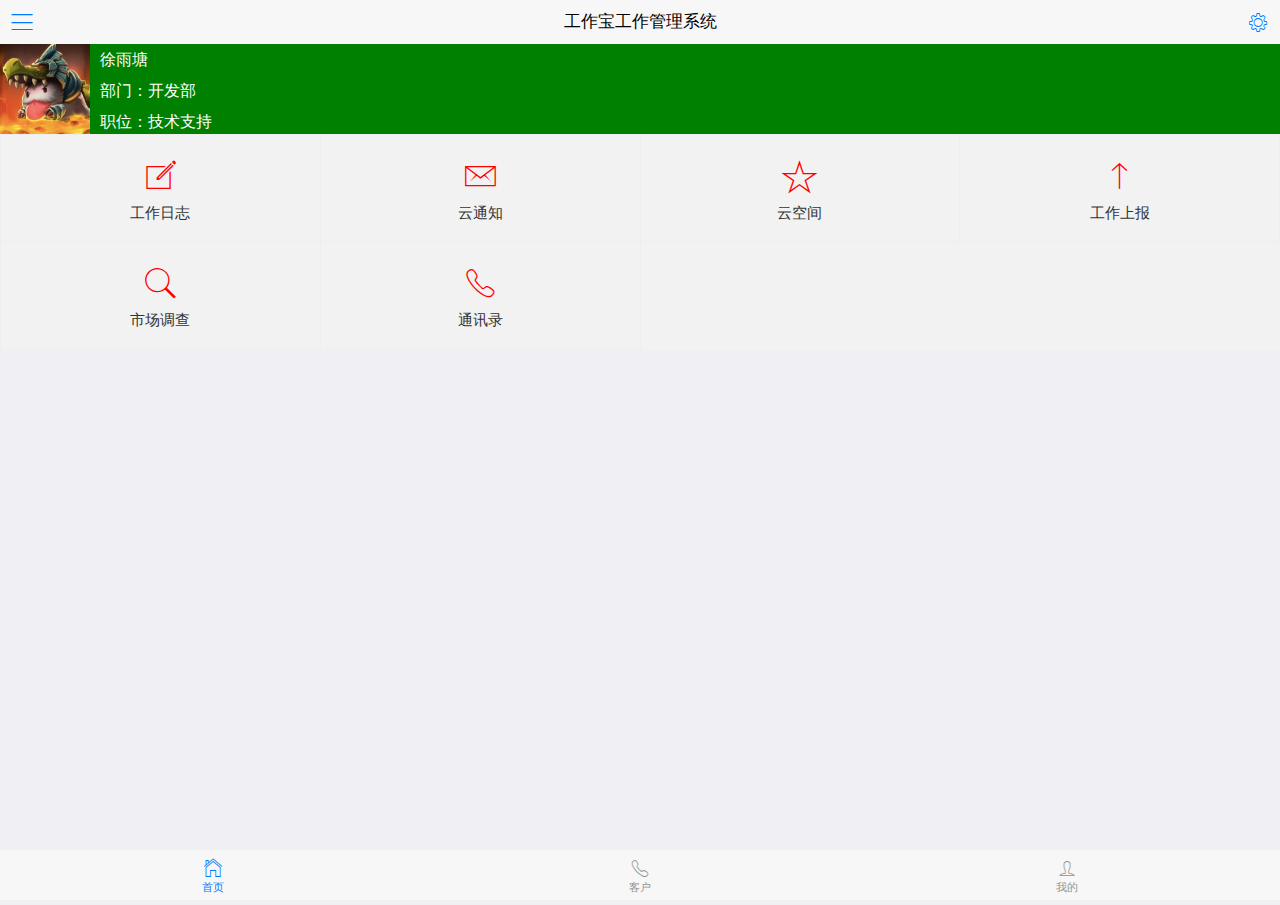
<file: 我的MUI/index.html>
<!DOCTYPE html>
<html>
<head>
    <meta charset="utf-8">
    <meta name="viewport" content="width=device-width,initial-scale=1,minimum-scale=1,maximum-scale=1,user-scalable=no" />
    <title></title>
    <script src="js/mui.min.js"></script>
    <link href="css/mui.min.css" rel="stylesheet"/>
    <link rel="stylesheet" type="text/css" href="css/my.css"/>
    <script type="text/javascript" charset="utf-8">
      	mui.init();
    </script>
</head>
<body>

	<!-- 主界面移动、菜单不动 -->
	<div class="mui-off-canvas-wrap mui-draggable">
	  <!-- 菜单容器 -->
	  <aside class="mui-off-canvas-left" id="offCanvasSide">
	    <div class="mui-scroll-wrapper" style="background-color: azure;">
	      <div class="mui-scroll">
	        <!-- 菜单具体展示内容 -->
	        	<h3>功能菜单</h3>
	       <ul class="mui-table-view">
    <li class="mui-table-view-cell"  id="work1">
        <a class="mui-navigate-right">工作日志</a>
    </li>
    <li class="mui-table-view-cell" id="message1">
        <a class="mui-navigate-right">云通知</a>
    </li>
    <li class="mui-table-view-cell">
        <a class="mui-navigate-right" id="space1">云空间</a>
    </li>
     <li class="mui-table-view-cell">
        <a class="mui-navigate-right" id="datareport1">工作上报</a>
    </li>
    <li class="mui-table-view-cell">
        <a class="mui-navigate-right" id="research1">市场调查</a>
    </li>
    <li class="mui-table-view-cell">
        <a class="mui-navigate-right" id="contact1">通讯录</a>
    </li>
    
</ul>
	        					
	      
	      </div>
	    </div>
	  </aside>
	  <!-- 主页面容器 -->
	  <div class="mui-inner-wrap">
	    <!-- 主页面标题 -->
	    <header class="mui-bar mui-bar-nav">
	      <a class="mui-icon mui-action-menu mui-icon-bars mui-pull-left"  href="#offCanvasSide" ></a>
	      	      <a class="mui-icon mui-action-menu mui-icon-gear mui-pull-right" id="setting"></a>

	      <h1 class="mui-title">工作宝工作管理系统</h1>
	      
	    </header>
	   
	    <nav class="mui-bar mui-bar-tab" id="nav">
		    <a class="mui-tab-item mui-active" id="a1">
		        <span class="mui-icon mui-icon-home"></span>
		        <span class="mui-tab-label">首页</span>
		    </a>
		    <a class="mui-tab-item" id="a2">
		        <span class="mui-icon mui-icon-phone"></span>
		        <span class="mui-tab-label">客户</span>
		    </a>
		   
		    <a class="mui-tab-item" id="a3">
		        <span class="mui-icon mui-icon-person"></span>
		        <span class="mui-tab-label">我的</span>
		    </a>
		</nav>
		
	    <div class="mui-content mui-scroll-wrapper">
	      <div class="mui-scroll">
	        <!-- 主界面具体展示内容 -->
	       <div id="card">
	       	
	       	<img id="imag" src="img/myIcon.png" />
              <p class="test" style="padding-top: 5px;">徐雨塘</p>
              <p class="test">部门：开发部</p>
              <p class="test">职位：技术支持</p>

          </div>
	         <ul class="mui-table-view mui-grid-view mui-grid-9">
	         <li class="mui-table-view-cell mui-media mui-col-xs-4 mui-col-sm-3">
	             <a href="#" id="mywork">
	                 <span class="mui-icon mui-icon-compose" style="color: red;"></span>
	                 <div class="mui-media-body">工作日志</div>
	             </a>
	             
	         </li>
	         <li class="mui-table-view-cell mui-media mui-col-xs-4 mui-col-sm-3">
	             <a href="#" id="message">
	                 <span class="mui-icon mui-icon-email" style="color: red;"></span>
	                 <div class="mui-media-body">云通知</div>
	             </a>
	         </li>
	         <li class="mui-table-view-cell mui-media mui-col-xs-4 mui-col-sm-3">
	             <a href="#" id="space">
	             	
	                 <span class="mui-icon mui-icon-star	" style="color: red;"></span>
	                 <div class="mui-media-body">云空间</div>
	             </a>
	             
	         </li>
	         <li class="mui-table-view-cell mui-media mui-col-xs-4 mui-col-sm-3">
	             <a href="#" id="datareport">
	                 <span class="mui-icon mui-icon-arrowthinup" style="color: red;"></span>
	                 <div class="mui-media-body">工作上报</div>
	             </a>
	         </li>
	         <li class="mui-table-view-cell mui-media mui-col-xs-4 mui-col-sm-3">
	             <a href="#" id="research">
	                 <span class="mui-icon mui-icon-search" style="color: red;"></span>
	                 <div class="mui-media-body">市场调查</div>
	             </a>
	         </li>
	         <li class="mui-table-view-cell mui-media mui-col-xs-4 mui-col-sm-3">
	             <a href="#" id="contact">
	                 <span class="mui-icon mui-icon-phone" style="color: red;"></span>
	                 <div class="mui-media-body">通讯录</div>
	             </a>
	         </li>
	             </ul>
	         		
	      </div>
	    </div> 
	    <div class="mui-off-canvas-backdrop"></div>
	  </div> 
	  
	</div>
<script>
	mui.init()
   document.getElementById('mywork').addEventListener('tap',function(){
   	
   	mui.openWindow({
	url:'work.html'
   })	
   })
   
    document.getElementById('message').addEventListener('tap',function(){
   	
   	mui.openWindow({
	url:'message.html'
   })	
   })
     document.getElementById('space').addEventListener('tap',function(){
   	
   	mui.openWindow({
	url:'space.html'
   })	
   })
      document.getElementById('datareport').addEventListener('tap',function(){
   	
   	mui.openWindow({
	url:'datareport.html'
   })	
   })
       document.getElementById('research').addEventListener('tap',function(){
   	
   	mui.openWindow({
	url:'research.html'
   })	
   })
        document.getElementById('contact').addEventListener('tap',function(){
   	
   	mui.openWindow({
	url:'contact.html'
   })	
   })

 document.getElementById('work1').addEventListener('tap',function(){
   	
   	mui.openWindow({
	url:'work.html'
   })	
   })
   
    document.getElementById('message1').addEventListener('tap',function(){
   	
   	mui.openWindow({
	url:'message.html'
   })	
   })
     document.getElementById('space1').addEventListener('tap',function(){
   	
   	mui.openWindow({
	url:'space.html'
   })	
   })
      document.getElementById('datareport1').addEventListener('tap',function(){
   	
   	mui.openWindow({
	url:'datareport.html'
   })	
   })
       document.getElementById('research1').addEventListener('tap',function(){
   	
   	mui.openWindow({
	url:'research.html'
   })	
   })
        document.getElementById('contact1').addEventListener('tap',function(){
   	
   	mui.openWindow({
	url:'contact.html'
   })	
   })

document.getElementById('setting').addEventListener('tap',function(){
	mui.openWindow({
		url:'setting.html'
	})
})
function customer(){
	mui.openWindow({
	url:'customer.html'
   })	
}

</script>

 <script type="text/javascript" charset="utf-8">  
            mui.init({  
                    subpages:[//先加载首页  
                        {  
                          url:'index.html',  
                          id:'a1',  
                          styles:{  
                             top:'0px',  
                                bottom:'0px'  
                          }  
                        }  
                          
                    ],  
                    preloadPages:[//缓存其他页面  
                        {  
                          url:'customer.html',  
                          id:'a2',  
                          styles:{  
                             top:'0px',  
                            bottom:'60px'  
                          }  
                        },  
                        {  
                          url:'mine.html',  
                          id:'a3',  
                          styles:{  
                             top:'0px',  
                            bottom:'60px'  
                          }  
                        }  
                    ]  
                      
                });  
            mui.plusReady(function(){   
                // 获取所有Webview窗口  
                
                var winAll=plus.webview.all();//获取所有窗体  
                //console.log(JSON.stringify(winAll))   
                var a1,a2,a3  
                mui("#nav").on("tap","#a1",function(){//点击触发   
                //	alert('a1')
                    a1=plus.webview.getWebviewById("a1");  
                    console.log(JSON.stringify(a1))   
                 a1.show()  
                    a2.hide()//这一步必须有  
                    a3.hide()//这一步必须有  
                })  
                mui("#nav").on("tap","#a2",function(){//点击触发  
//              	alert('a2')
                    a2=plus.webview.getWebviewById("a2");  
                    a2.show()  
                      
                })  
//              alert('a3')
                mui("#nav").on("tap","#a3",function(){//点击触发  
                    a3=plus.webview.getWebviewById("a3");  
                    a3.show()  
                      
                })  
            });  
        </script>  
</body>
</html>
</file>
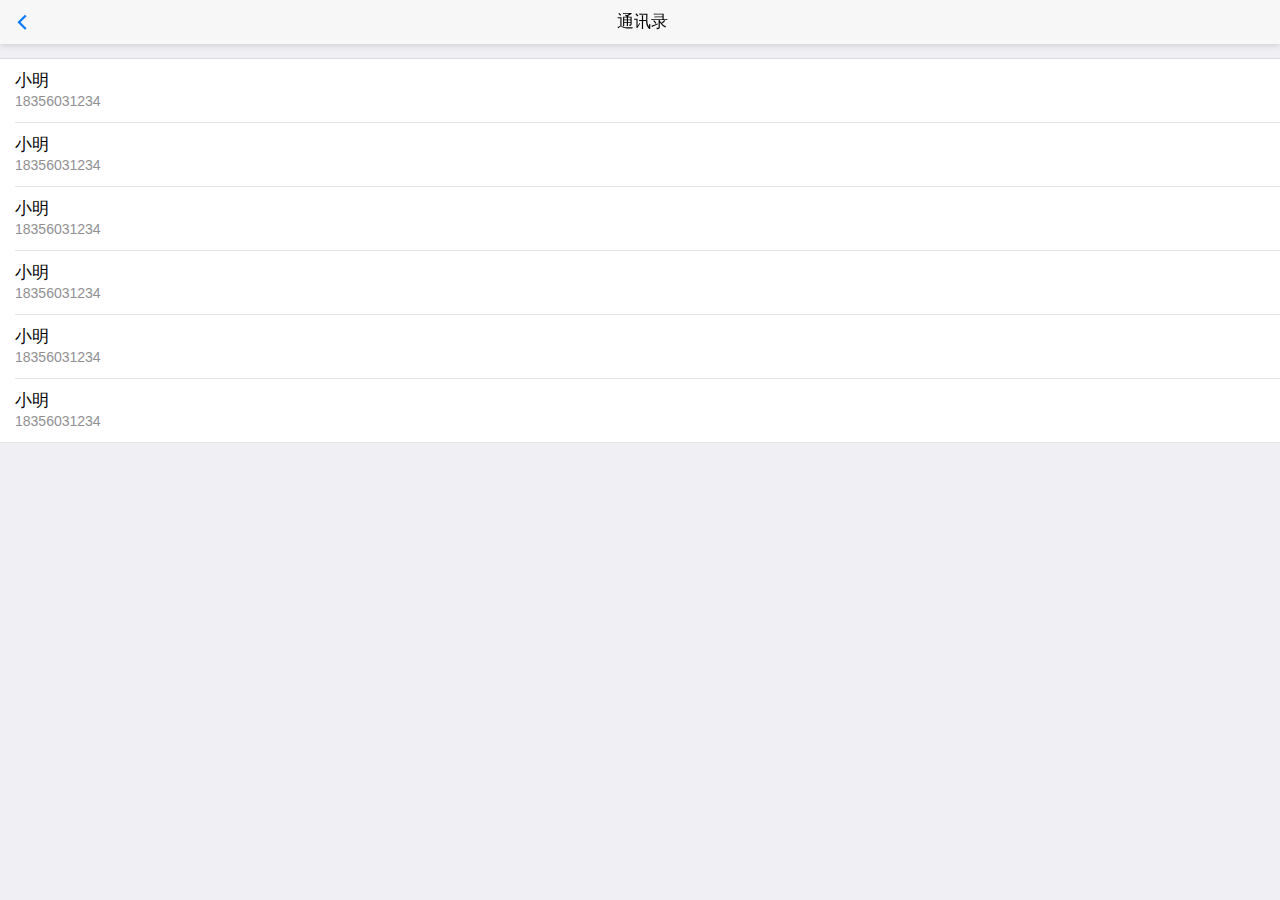
<file: 我的MUI/contact.html>
<!doctype html>
<html>

	<head>
		<meta charset="UTF-8">
		<title></title>
		<meta name="viewport" content="width=device-width,initial-scale=1,minimum-scale=1,maximum-scale=1,user-scalable=no" />
		<link href="css/mui.min.css" rel="stylesheet" />
		<header class="mui-bar mui-bar-nav">
		    <a class="mui-action-back mui-icon mui-icon-left-nav mui-pull-left"></a>
		    <h1 class="mui-title"> 通讯录</h1>
		</header>
	</head>

	<body>
		<div class="mui-content">
		    <ul class="mui-table-view">
		    	<li class="mui-table-view-cell">
		    	小明
		    	<p>18356031234</p>
		    	</li>
		    	 	<li class="mui-table-view-cell">
		    	小明
		    	<p>18356031234</p>
		    	</li>
		    	 	<li class="mui-table-view-cell">
		    	小明
		    	<p>18356031234</p>
		    	</li>
		    	 	<li class="mui-table-view-cell">
		    	小明
		    	<p>18356031234</p>
		    	</li>
		    	 	<li class="mui-table-view-cell">
		    	小明
		    	<p>18356031234</p>
		    	</li>
		    	 	<li class="mui-table-view-cell">
		    	小明
		    	<p>18356031234</p>
		    	</li>
		    </ul>
		</div>
		<script src="js/mui.min.js"></script>
		<script type="text/javascript">
			mui.init()
		</script>
	</body>

</html>
</file>
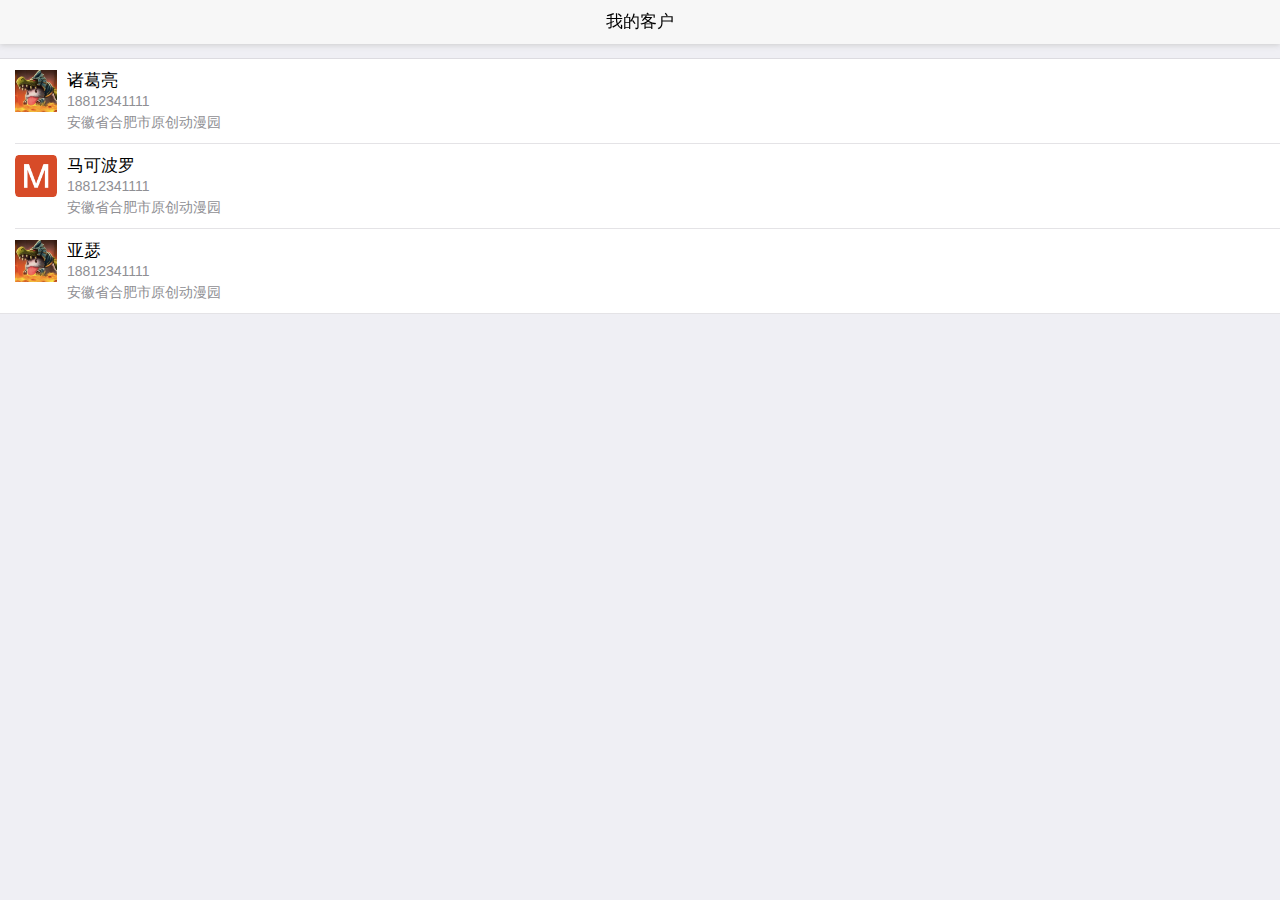
<file: 我的MUI/customer.html>
<!doctype html>
<html>

	<head>
		<meta charset="UTF-8">
		<title></title>
		<meta name="viewport" content="width=device-width,initial-scale=1,minimum-scale=1,maximum-scale=1,user-scalable=no" />
		<link href="css/mui.min.css" rel="stylesheet" />
		<header class="mui-bar mui-bar-nav">
		    <h1 class="mui-title">我的客户</h1>
		</header>
	</head>

	<body>
		<div class="mui-content">
		    <ul class="mui-table-view">
		    <li class="mui-table-view-cell mui-media">
		        <a href="javascript:;">
		            <img class="mui-media-object mui-pull-left" src="myIcon.png">
		            <div class="mui-media-body">
		                 诸葛亮
		                 <p>18812341111</p>
		                <p class="mui-ellipsis">安徽省合肥市原创动漫园</p>
		            </div>
		        </a>
		    </li>
		    <li class="mui-table-view-cell mui-media">
		        <a href="javascript:;">
		            <img class="mui-media-object mui-pull-left" src="img/logo.png">
		            <div class="mui-media-body">
		                 马可波罗
		                 <p>18812341111</p>
		                <p class="mui-ellipsis">安徽省合肥市原创动漫园</p>
		            </div>
		        </a>
		    </li>
		    <li class="mui-table-view-cell mui-media">
		        <a href="javascript:;">
		            <img class="mui-media-object mui-pull-left" src="myIcon.png">
		             <div class="mui-media-body">
		                 亚瑟
		                 <p>18812341111</p>
		                <p class="mui-ellipsis">安徽省合肥市原创动漫园</p>
		            </div>
		        </a>
		    </li>
		</ul>
		</div>
		<script src="js/mui.min.js"></script>
		<script type="text/javascript">
			mui.init()
		</script>
		
	</body>

</html>
</file>
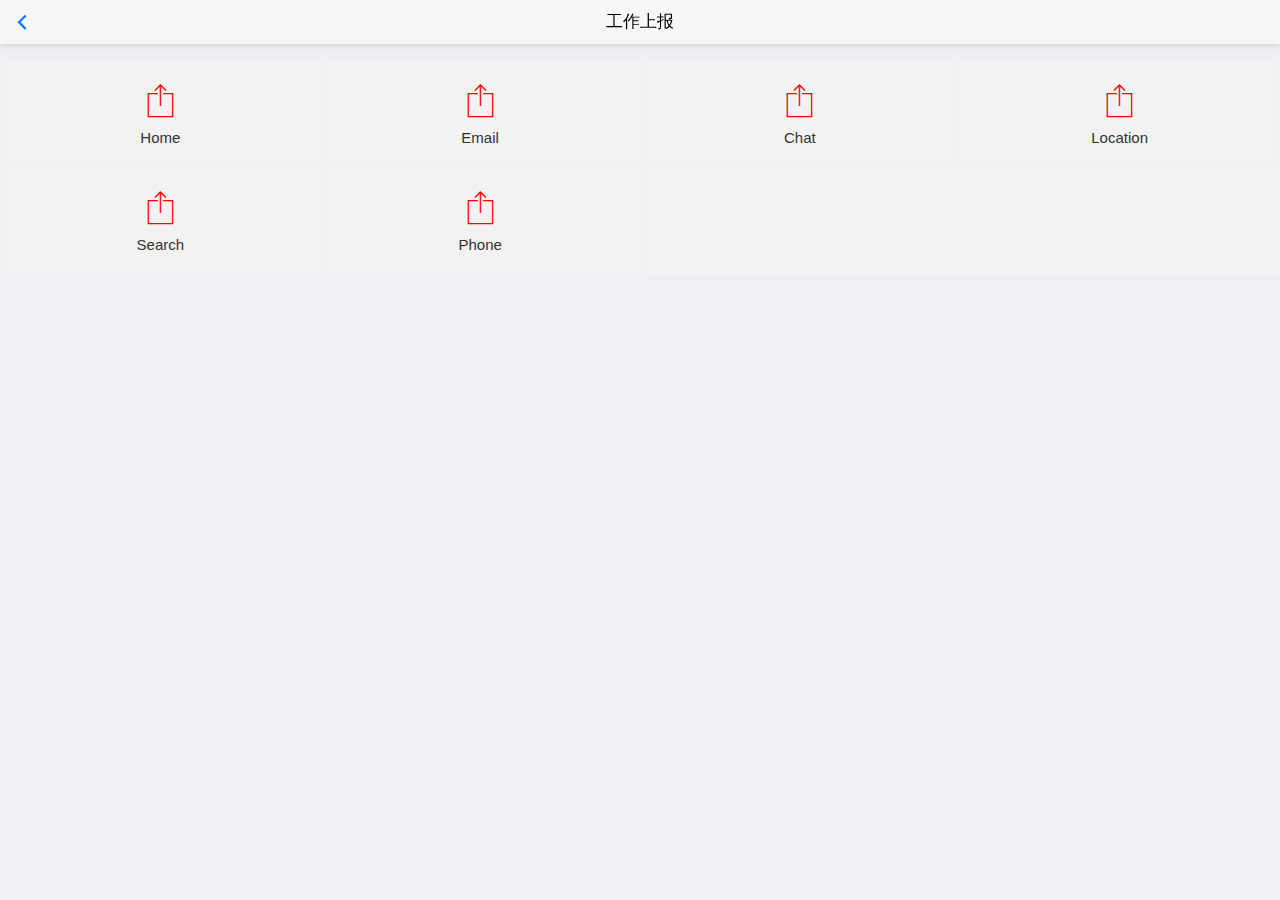
<file: 我的MUI/datareport.html>
<!doctype html>
<html>

	<head>
		<meta charset="UTF-8">
		<title></title>
		<meta name="viewport" content="width=device-width,initial-scale=1,minimum-scale=1,maximum-scale=1,user-scalable=no" />
		<link href="css/mui.min.css" rel="stylesheet" />
		<header class="mui-bar mui-bar-nav">
		    <a class="mui-action-back mui-icon mui-icon-left-nav mui-pull-left"></a>
		    <h1 class="mui-title">工作上报</h1>
		</header>
	</head>

	<body>
		<div class="mui-content">
		    <ul class="mui-table-view mui-grid-view mui-grid-9">
		    <li class="mui-table-view-cell mui-media mui-col-xs-4 mui-col-sm-3">
		        <a href="#">
		            <span class="mui-icon mui-icon-upload" style="color: red;"></span>
		            <div class="mui-media-body">Home</div>
		        </a>
		    </li>
		    <li class="mui-table-view-cell mui-media mui-col-xs-4 mui-col-sm-3">
		        <a href="#">
		            <span class="mui-icon mui-icon-upload" style="color: red;"></span>
		            <div class="mui-media-body">Email</div>
		        </a>
		    </li>
		    <li class="mui-table-view-cell mui-media mui-col-xs-4 mui-col-sm-3">
		        <a href="#">
		            <span class="mui-icon mui-icon-upload" style="color: red;"></span>
		            <div class="mui-media-body">Chat</div>
		        </a>
		    </li>
		    <li class="mui-table-view-cell mui-media mui-col-xs-4 mui-col-sm-3">
		        <a href="#">
		            <span class="mui-icon mui-icon-upload"style="color: red;"></span>
		            <div class="mui-media-body">Location</div>
		        </a>
		    </li>
		    <li class="mui-table-view-cell mui-media mui-col-xs-4 mui-col-sm-3">
		        <a href="#">
		            <span class="mui-icon mui-icon-upload" style="color: red;"></span>
		            <div class="mui-media-body">Search</div>
		        </a>
		    </li>
		    <li class="mui-table-view-cell mui-media mui-col-xs-4 mui-col-sm-3">
		        <a href="#">
		            <span class="mui-icon mui-icon-upload" style="color: red;"></span>
		            <div class="mui-media-body">Phone</div>
		        </a>
		    </li>
		        </ul>
		    
		</div>
		<script src="js/mui.min.js"></script>
		<script type="text/javascript">
			mui.init()
		</script>
	</body>

</html>
</file>
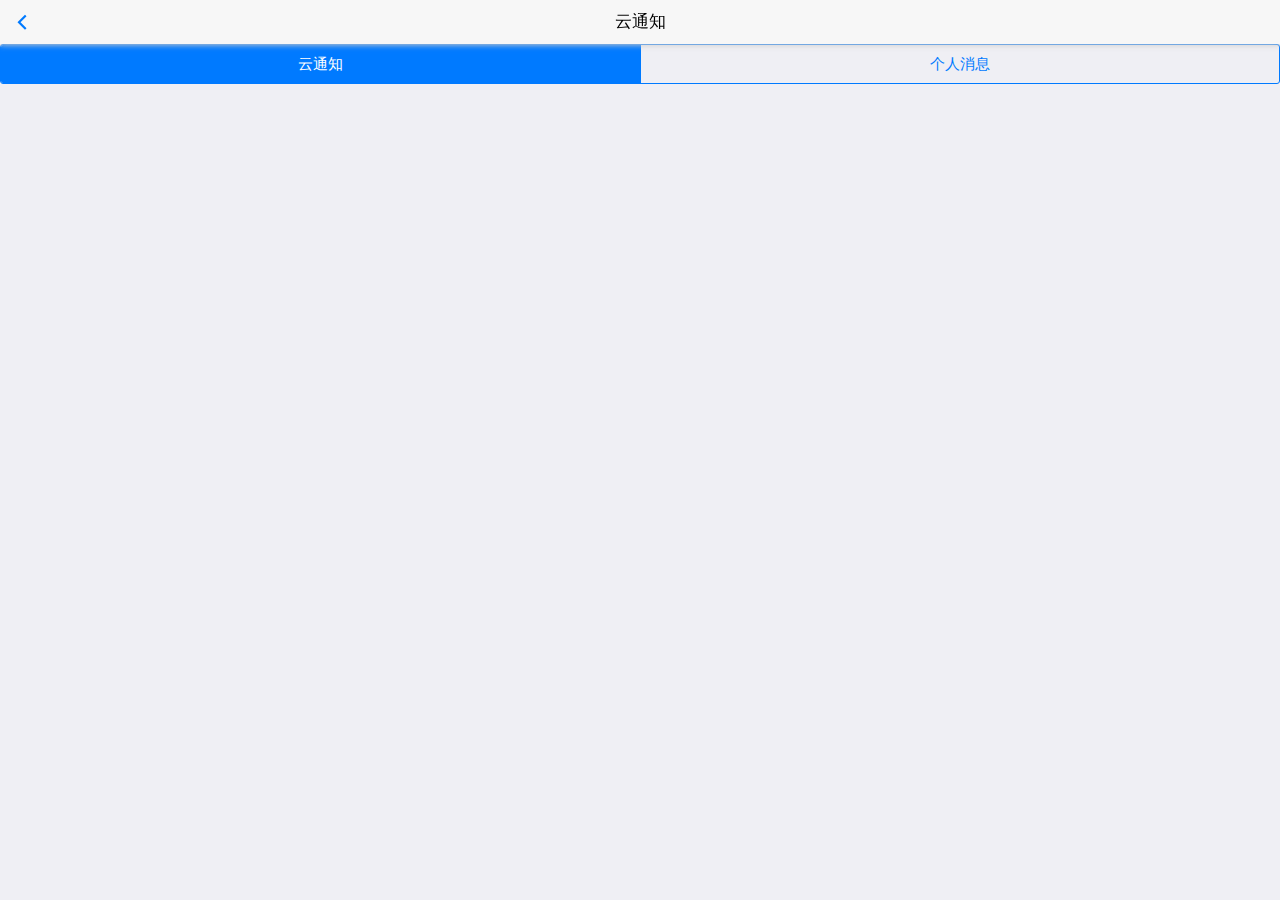
<file: 我的MUI/message.html>
<!doctype html>
<html>

	<head>
		<meta charset="UTF-8">
		<title></title>
		<meta name="viewport" content="width=device-width,initial-scale=1,minimum-scale=1,maximum-scale=1,user-scalable=no" />
		<link href="css/mui.min.css" rel="stylesheet" />
		<link rel="stylesheet" href="css/my.css" />
		<header class="mui-bar mui-bar-nav">
		    <a class="mui-action-back mui-icon mui-icon-left-nav mui-pull-left"></a>
		    <h1 class="mui-title">云通知</h1>
		</header>
	</head>

	<body>
		<div class="mui-content">
			<div class="mui-segmented-control">
			    <a class="mui-control-item mui-active"  href="#item1">云通知</a>
			    <a class="mui-control-item" href="#item2">个人消息</a>
			</div>
		</div>
		<script src="js/mui.min.js"></script>
		<script type="text/javascript">
			mui.init()
		</script>
	</body>

</html>
</file>
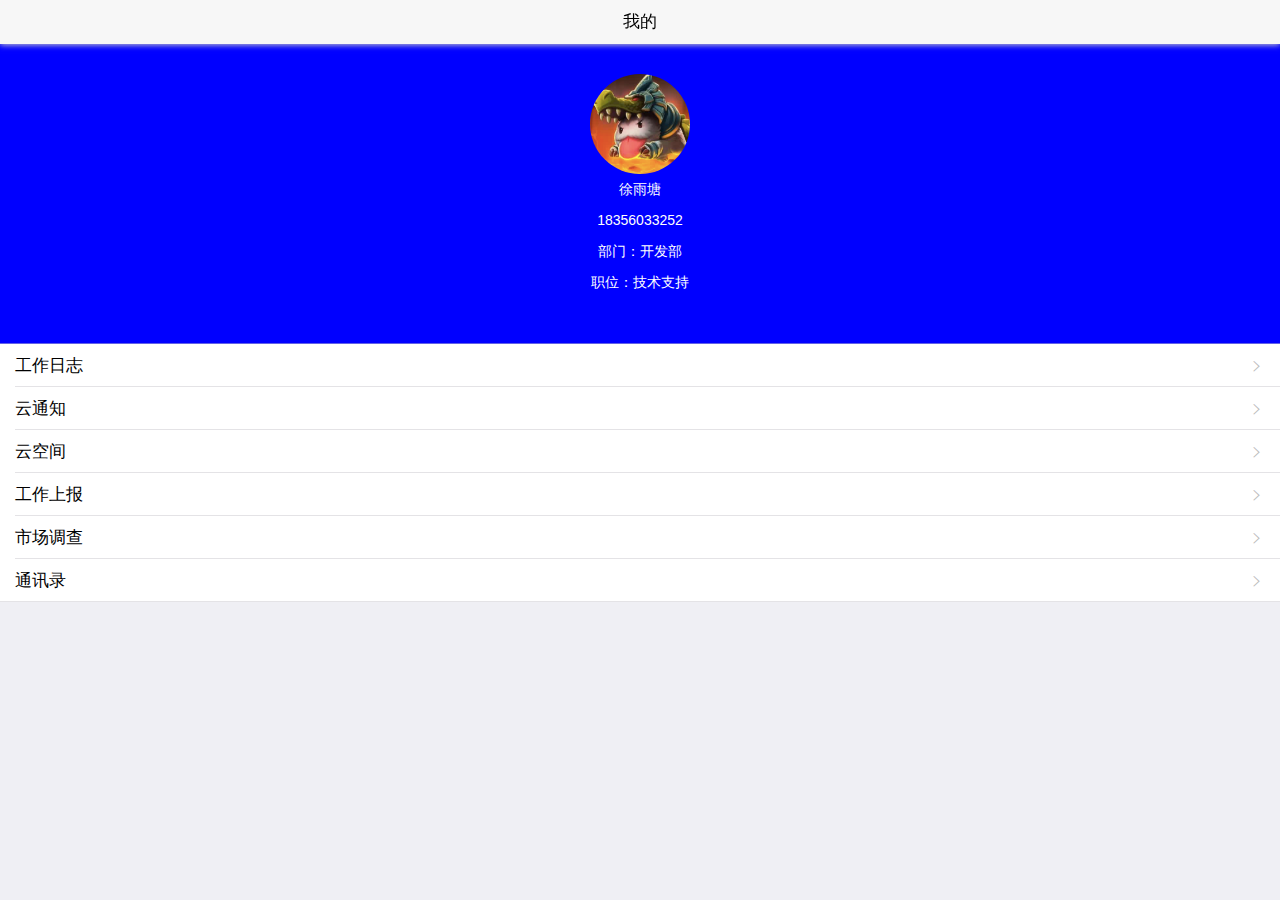
<file: 我的MUI/mine.html>
<!doctype html>
<html>

	<head>
		<meta charset="UTF-8">
		<title></title>
		<meta name="viewport" content="width=device-width,initial-scale=1,minimum-scale=1,maximum-scale=1,user-scalable=no" />
		<link href="css/mui.min.css" rel="stylesheet" />
		<header class="mui-bar mui-bar-nav">
		    <h1 class="mui-title">我的</h1>
		</header>
		<script src="js/common.js" type="text/javascript" charset="utf-8"></script>
		<style>
			#myIcon {
				height: 300px;
				background-color: blue;
			}
			img {
				height: 100px;
				width: 100px;
               border-radius:100px; 


				;
			}
			p {
				text-align: center;
				color: white;
			}
		</style>
	</head>

	<body>
		<div class="mui-content">
		    <div id="myIcon" style="padding-top: 30px;">
		    	<center> <img src="img/myIcon.png"/ id="mypicture"></center>
		    
		    	<p>徐雨塘</p>
		    	<p>18356033252</p>

		    	<p>部门：开发部</p>

		    	<p>职位：技术支持</p>

		    	
		    </div>
 <ul class="mui-table-view">
    <li class="mui-table-view-cell" id="work1">
        <a class="mui-navigate-right">工作日志</a>
    </li>
    <li class="mui-table-view-cell" id="message1">
        <a class="mui-navigate-right">云通知</a>
    </li>
    <li class="mui-table-view-cell" id="space1">
        <a class="mui-navigate-right">云空间</a>
    </li>
     <li class="mui-table-view-cell" id="datareport1">
        <a class="mui-navigate-right">工作上报</a>
    </li>
    <li class="mui-table-view-cell" id="research1">
        <a class="mui-navigate-right">市场调查</a>
    </li>
    <li class="mui-table-view-cell" id="contact1">
        <a class="mui-navigate-right">通讯录</a>
    </li>
    
</ul>

		</div>
		<script>
			document.getElementById('work1').addEventListener('tap',function(){
   	
   	mui.openWindow({
	url:'work.html'
   })	
   })
   
    document.getElementById('message1').addEventListener('tap',function(){
   	
   	mui.openWindow({
	url:'message.html'
   })	
   })
     document.getElementById('space1').addEventListener('tap',function(){
   	
   	mui.openWindow({
	url:'space.html'
   })	
   })
      document.getElementById('datareport1').addEventListener('tap',function(){
   	
   	mui.openWindow({
	url:'datareport.html'
   })	
   })
       document.getElementById('research1').addEventListener('tap',function(){
   	
   	mui.openWindow({
	url:'research.html'
   })	
   })
        document.getElementById('contact1').addEventListener('tap',function(){
   	
   	mui.openWindow({
	url:'contact.html'
   })	
   })

		</script>
		<script src="js/mui.min.js"></script>
		<script type="text/javascript">
			mui.init()
			document.getElementById("mypicture").addEventListener('tap',function () {
			var btnArray = [{title:"拍照或录像"},{title:"选取现有的"}];
			plus.nativeUI.actionSheet( {
				title:"选择照片",
				cancel:"取消",
				buttons:btnArray
			}, function(e){
				var index = e.index;
				var text = "你刚点击了\"";
				switch (index){
					case 0:
						text += "取消";
						break;
					case 1:
						//text += "拍照或录像";
						 clickCamera()
						break;
					case 2:
						text += "选取现有的";
						clickGallery()
						break;
				}
			//	info.innerHTML = text+"\"按钮";
			} );
		});
		</script>
		
	</body>

</html>
</file>
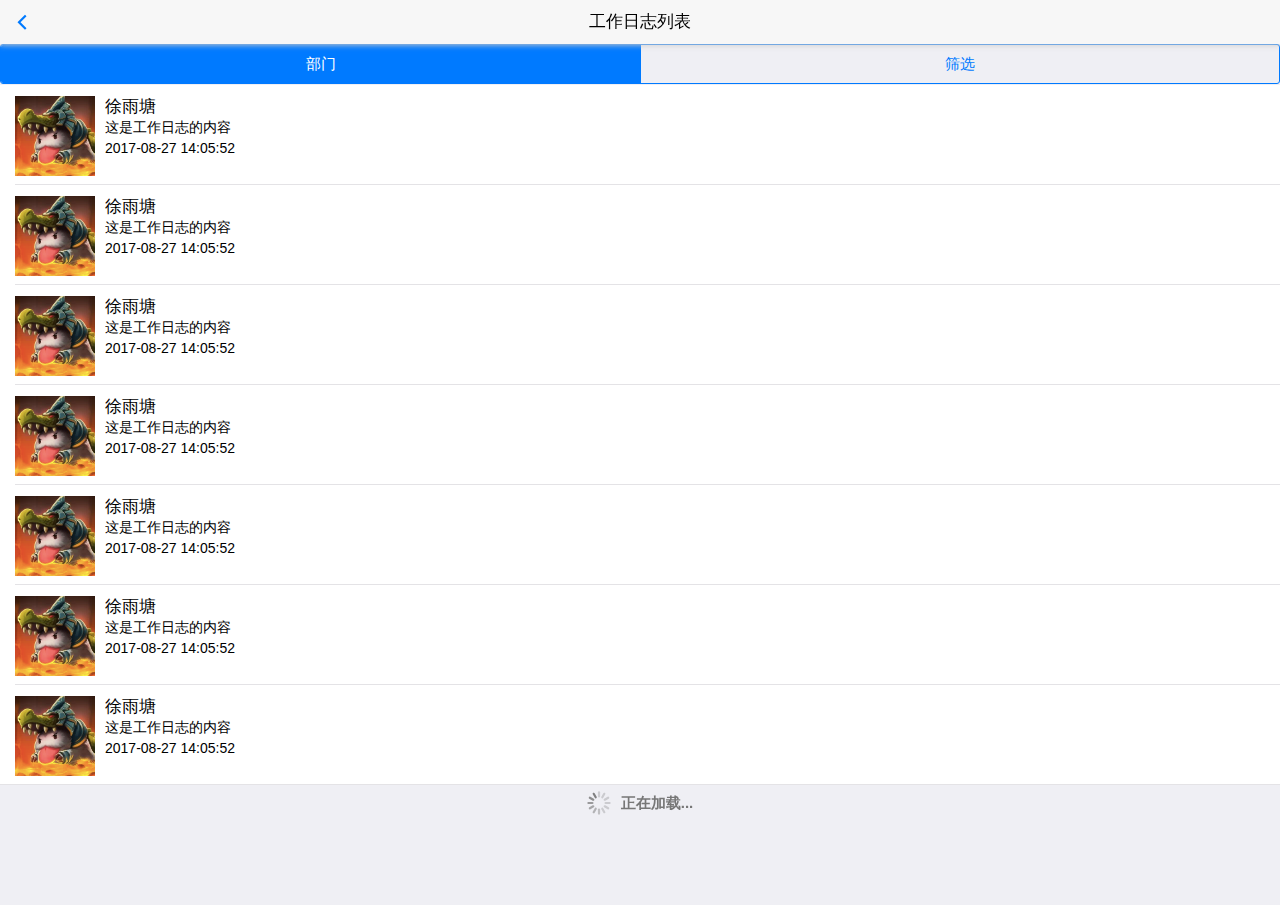
<file: 我的MUI/pullrefresh_main.html>
<!DOCTYPE html>
<html>
	<head>
		<meta charset="utf-8">
		<title></title>
		<meta name="viewport" content="width=device-width, initial-scale=1,maximum-scale=1,user-scalable=no">
		<meta name="apple-mobile-web-app-capable" content="yes">
		<meta name="apple-mobile-web-app-status-bar-style" content="black">

		<link rel="stylesheet" href="css/mui.min.css">
	</head>

	<body>
		
		<header class="mui-bar mui-bar-nav">
		    <a class="mui-action-back mui-icon mui-icon-left-nav mui-pull-left"></a>
		    <h1 class="mui-title">工作日志列表</h1>
		</header>
		<div class="mui-content">
			<div class="mui-segmented-control" >
			    <a class="mui-control-item mui-active" href="#item1">部门</a>
			    <a class="mui-control-item" href="#item2">筛选</a>
			</div>
		</div>
	</body>
	
	<script src="js/mui.min.js"></script>
	<script type="text/javascript">
		//启用双击监听
		mui.init({
			gestureConfig:{
				doubletap:true
			},
			subpages:[{ 
				url:'pullrefresh_sub.html',
				id:'pullrefresh_sub.html',
				styles:{
					top: '85px',
					bottom: '0px', 
				}
			}] 
		});
	
		var contentWebview = null;
		document.querySelector('header').addEventListener('doubletap',function () {
			if(contentWebview==null){
				contentWebview = plus.webview.currentWebview().children()[0];
			}
			contentWebview.evalJS("mui('#pullrefresh').pullRefresh().scrollTo(0,0,100)");
		});
	</script>

</html>
</file>
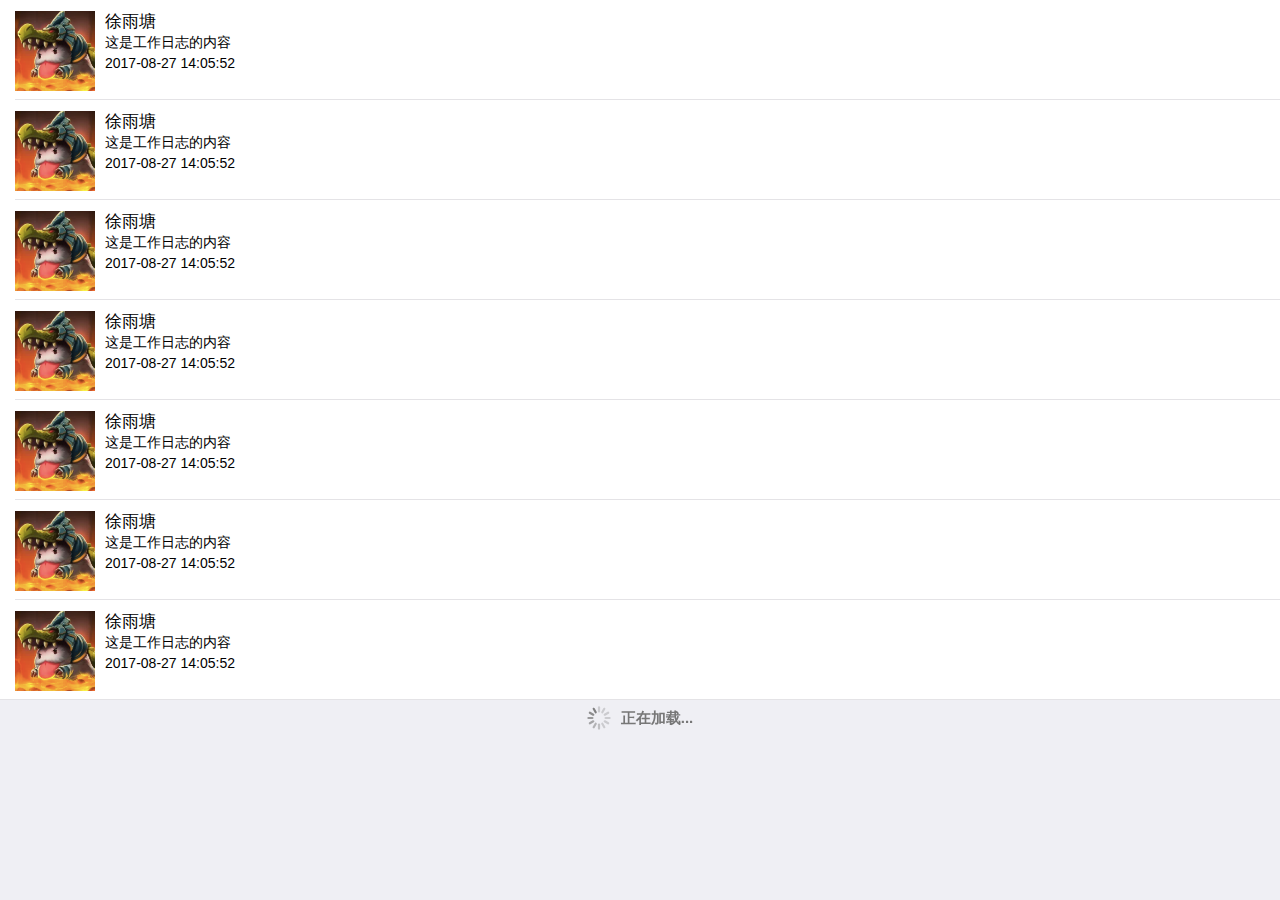
<file: 我的MUI/pullrefresh_sub.html>
<!DOCTYPE html>
<html>

	<head>
		<meta charset="utf-8">
		<title>Hello MUI</title>
		<meta name="viewport" content="width=device-width, initial-scale=1,maximum-scale=1,user-scalable=no">
		<meta name="apple-mobile-web-app-capable" content="yes">
		<meta name="apple-mobile-web-app-status-bar-style" content="black">
		<link rel="stylesheet" href="css/mui.min.css">
		<style type="text/css">
			.mui-table-view-cell  {
			height: 100px;	
	}
	
	.mui-pull-left {
		height: 80px;
		width: 80px;
	}
	.mui-media-body  {
			padding: 0px 10px 0px 10px;

		
	}
	p {
		
		color: black;
	}
		</style>
		
	</head>

	<body>
		<!--下拉刷新容器-->
		<div id="pullrefresh" class="mui-content mui-scroll-wrapper">
			<div class="mui-scroll">
				<!--数据列表-->
				<ul class="mui-table-view mui-table-view-chevron">
			<li class="mui-table-view-cell mui-media">
     <a href="javascript:;"> 
      <img class="mui-pull-left" src="myIcon.png">
      <div class="mui-media-body">
           徐雨塘
        <p id="mytest"  class='mui-ellipsis'>这是工作日志的内容</p>
        <p>2017-08-27 14:05:52</p>
      </div>
    </a>
  </li>		
  <li class="mui-table-view-cell mui-media">
     <a href="javascript:;"> 
      <img class="mui-pull-left" src="myIcon.png">
      <div class="mui-media-body">
           徐雨塘
        <p id="mytest"  class='mui-ellipsis'>这是工作日志的内容</p>
        <p>2017-08-27 14:05:52</p>
      </div>
    </a>
  </li>		
  <li class="mui-table-view-cell mui-media">
     <a href="javascript:;"> 
      <img class="mui-pull-left" src="myIcon.png">
      <div class="mui-media-body">
           徐雨塘
        <p id="mytest"  class='mui-ellipsis'>这是工作日志的内容</p>
        <p>2017-08-27 14:05:52</p>
      </div>
    </a>
  </li>		
  <li class="mui-table-view-cell mui-media">
     <a href="javascript:;"> 
      <img class="mui-pull-left" src="myIcon.png">
      <div class="mui-media-body">
           徐雨塘
        <p id="mytest"  class='mui-ellipsis'>这是工作日志的内容</p>
        <p>2017-08-27 14:05:52</p>
      </div>
    </a>
  </li>		
  <li class="mui-table-view-cell mui-media">
     <a href="javascript:;"> 
      <img class="mui-pull-left" src="myIcon.png">
      <div class="mui-media-body">
           徐雨塘
        <p id="mytest"  class='mui-ellipsis'>这是工作日志的内容</p>
        <p>2017-08-27 14:05:52</p>
      </div>
    </a>
  </li>		
  <li class="mui-table-view-cell mui-media">
     <a href="javascript:;"> 
      <img class="mui-pull-left" src="myIcon.png">
      <div class="mui-media-body">
           徐雨塘
        <p id="mytest"  class='mui-ellipsis'>这是工作日志的内容</p>
        <p>2017-08-27 14:05:52</p>
      </div>
    </a>
  </li>		
  <li class="mui-table-view-cell mui-media">
     <a href="javascript:;"> 
      <img class="mui-pull-left" src="myIcon.png">
      <div class="mui-media-body">
           徐雨塘
        <p id="mytest"  class='mui-ellipsis'>这是工作日志的内容</p>
        <p>2017-08-27 14:05:52</p>
      </div>
    </a>
  </li>		
				</ul>
			</div>
		</div> 
		<script src="js/mui.min.js"></script>
		<script>
			mui.init({
				pullRefresh: {
					container: '#pullrefresh',
					down: {
						callback: pulldownRefresh
					},
					up: {
						contentrefresh: '正在加载...',
						callback: pullupRefresh
					}
				}
			});
			/**
			 * 下拉刷新具体业务实现
			 */
			function pulldownRefresh() {
				setTimeout(function() {
					var table = document.body.querySelector('.mui-table-view');
					var cells = document.body.querySelectorAll('.mui-table-view-cell');
//					for (var i = cells.length, len = i + 3; i < len; i++) {
//						var li = document.createElement('li');
//						li.className = 'mui-table-view-cell';
//						li.innerHTML = '<a class="mui-navigate-right">Item ' + (i + 1) + '</a>';
//						//下拉刷新，新纪录插到最前面；
//						table.insertBefore(li, table.firstChild);
//					}
					mui('#pullrefresh').pullRefresh().endPulldownToRefresh(); //refresh completed
				}, 1500);
			}
			var count = 0;
			/**
			 * 上拉加载具体业务实现
			 */
			function pullupRefresh() {
				setTimeout(function() {
					mui('#pullrefresh').pullRefresh().endPullupToRefresh((++count > 2)); //参数为true代表没有更多数据了。
					var table = document.body.querySelector('.mui-table-view');
					var cells = document.body.querySelectorAll('.mui-table-view-cell');
//					for (var i = cells.length, len = i + 20; i < len; i++) {
//						var li = document.createElement('li');
//						li.className = 'mui-table-view-cell';
//						li.innerHTML = '<a class="mui-navigate-right">Item ' + (i + 1) + '</a>';
//						table.appendChild(li);
//					}
				}, 1500);
			}
			if (mui.os.plus) {
				
				mui.plusReady(function() {

					setTimeout(function() {
						mui('#pullrefresh').pullRefresh().pulldownLoading();
					}, 1000);

				});
			} else {
				mui.ready(function() {
					mui('#pullrefresh').pullRefresh().pullupLoading();q
				});
			}
			
			mui(".mui-table-view").on('tap','.mui-table-view-cell',function(){
				mui.openWindow({
					url:'workdetail.html'
				})
			})
		</script>
	</body>

</html>
</file>
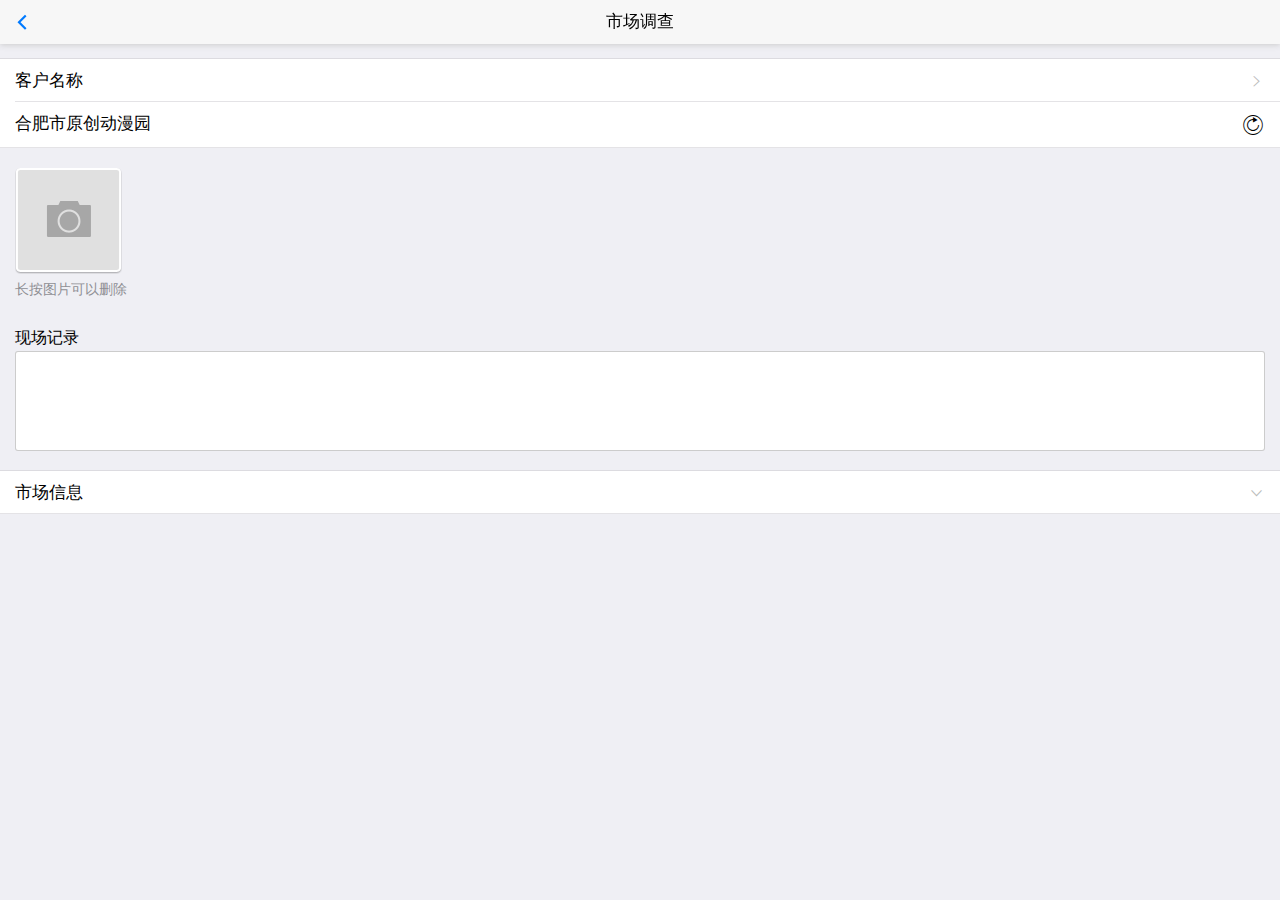
<file: 我的MUI/research.html>
<!doctype html>
<html>

	<head>
		<meta charset="UTF-8">
		<title></title>
		<meta name="viewport" content="width=device-width,initial-scale=1,minimum-scale=1,maximum-scale=1,user-scalable=no" />
		<link href="css/mui.min.css" rel="stylesheet" />
		<link rel="stylesheet" href="css/my.css" />
		<header class="mui-bar mui-bar-nav">
		    <a class="mui-action-back mui-icon mui-icon-left-nav mui-pull-left"></a>
		    <h1 class="mui-title">市场调查</h1>
		</header>
		<script src="js/castapp.js" type="text/javascript" charset="utf-8"></script>
		<script src="js/common.js" type="text/javascript" charset="utf-8"></script>
	</head>
    
	<body>
		<div class="mui-content">
		    <ul class="mui-table-view">
		            <li class="mui-table-view-cell">
		                <a class="mui-navigate-right">
		                    客户名称
		                </a>
		            </li>
		            <li class="mui-table-view-cell">
                         合肥市原创动漫园
		                <a class="mui-icon mui-icon-refresh mui-pull-right">
		                </a>
		            </li>
		          
		        </ul>
		        
		        <img src="img/add_photo.png"/ id="camer" style="padding-top: 20px;padding-left: 15px;">
		        <p style="padding-left: 15px;">长按图片可以删除</p>
		        
		        <div id="ss" style="padding-left: 15px;padding-right: 15px;padding-top: 15px;">
		        	<h5 style="color: black;font-size: 16px;">现场记录</h5>
		        
		        <textarea style="height: 100px;"></textarea>
		        </div>
		      
		        <ul class="mui-table-view">
		            <li class="mui-table-view-cell mui-collapse">
		                <a class="mui-navigate-right" href="#">市场信息</a>
		                <div class="mui-collapse-content">
                          <div id="research-content">
                          	<h5>经营规模</h5>
                          	<textarea placeholder="选填(1000字以内)" style="height: 90px; font-size: 14px;" style="height: 90px; font-size: 14px;" style="height: 90px; font-size: 14px;"></textarea>
                          </div>
                           <div id="research-content">
                          	<h5>经营品种</h5>
                          	<textarea placeholder="选填(1000字以内)" style="height: 90px; font-size: 14px;"></textarea>
                          </div>
                           <div id="research-content">
                          	<h5>主力产品</h5>
                          	<textarea placeholder="选填(1000字以内)" style="height: 90px; font-size: 14px;"></textarea>
                          </div>
                           <div id="research-content">
                          	<h5>营业额</h5>
                          	<textarea placeholder="选填(1000字以内)" style="height: 90px; font-size: 14px;"></textarea>
                          </div>
                           <div id="research-content">
                          	<h5>营业面积</h5>
                          	<textarea placeholder="选填(1000字以内)" style="height: 90px; font-size: 14px;"></textarea>
                          </div>
		                </div>
		            </li>
		          
		        </ul>
		        
		</div>
		<script src="js/mui.min.js"></script>
		<script type="text/javascript">
			mui.init()
			document.getElementById('camer').addEventListener('tap',function(){
			 clickCamera()
			})
			

                if(window.plus){  
                plusReady();  
            }else{  
                document.addEventListener("plusready",plusReady,false);  
            }  
		</script>
	</body>

</html>
</file>
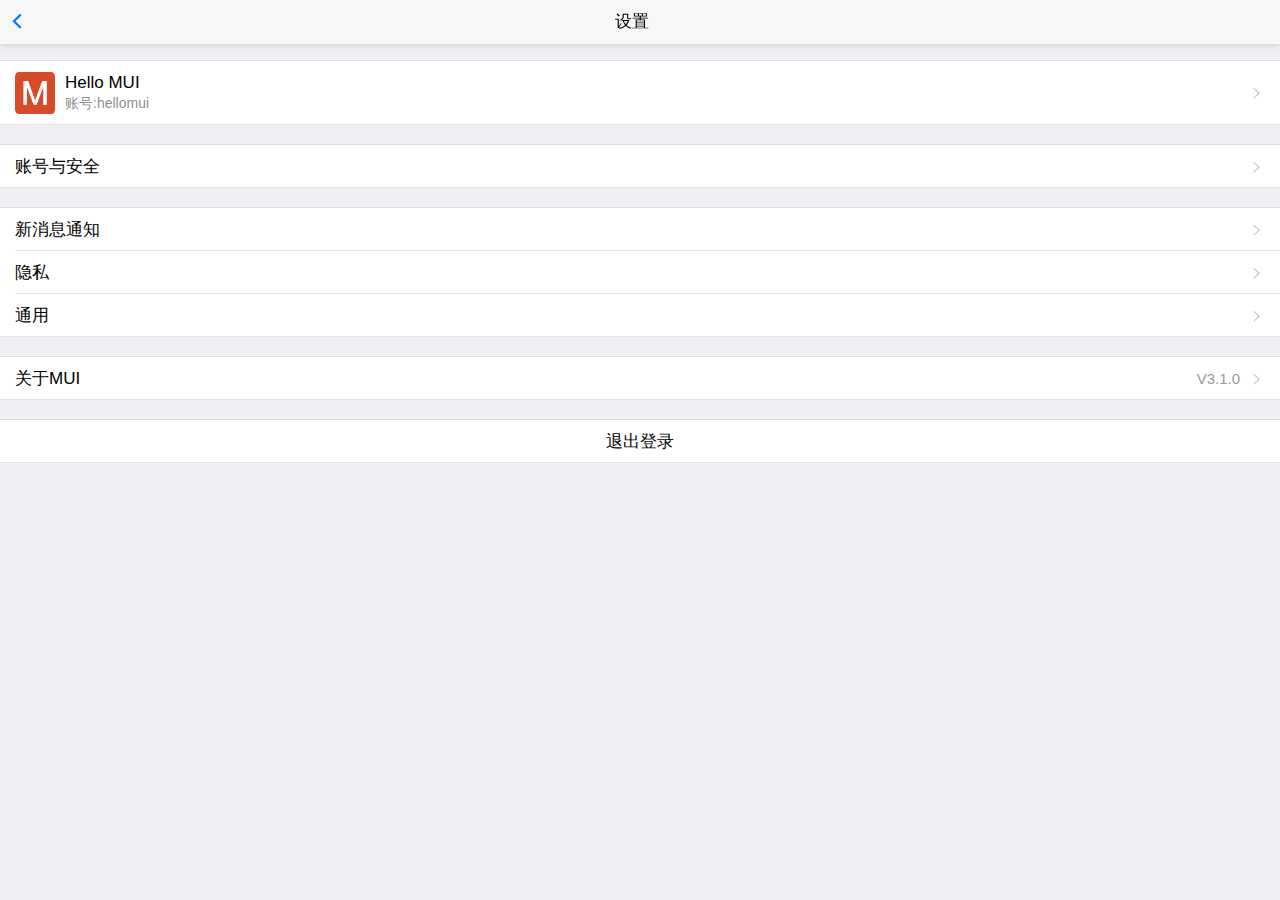
<file: 我的MUI/setting.html>
<!DOCTYPE html>
<html>

	<head>
		<meta charset="utf-8">
		<title>Hello MUI</title>
		<meta name="viewport" content="width=device-width, initial-scale=1,maximum-scale=1,user-scalable=no">
		<meta name="apple-mobile-web-app-capable" content="yes">
		<meta name="apple-mobile-web-app-status-bar-style" content="black">

		<link rel="stylesheet" href="css/mui.min.css">
		<style>
			html,
			body {
				background-color: #efeff4;
			}
			.mui-views,
			.mui-view,
			.mui-pages,
			.mui-page,
			.mui-page-content {
				position: absolute;
				left: 0;
				right: 0;
				top: 0;
				bottom: 0;
				width: 100%;
				height: 100%;
				background-color: #efeff4;
			}
			.mui-pages {
				top: 46px;
				height: auto;
			}
			.mui-scroll-wrapper,
			.mui-scroll {
				background-color: #efeff4;
			}
			.mui-page.mui-transitioning {
				-webkit-transition: -webkit-transform 300ms ease;
				transition: transform 300ms ease;
			}
			.mui-page-left {
				-webkit-transform: translate3d(0, 0, 0);
				transform: translate3d(0, 0, 0);
			}
			.mui-ios .mui-page-left {
				-webkit-transform: translate3d(-20%, 0, 0);
				transform: translate3d(-20%, 0, 0);
			}
			.mui-navbar {
				position: fixed;
				right: 0;
				left: 0;
				z-index: 10;
				height: 44px;
				background-color: #f7f7f8;
			}
			.mui-navbar .mui-bar {
				position: absolute;
				background: transparent;
				text-align: center;
			}
			.mui-android .mui-navbar-inner.mui-navbar-left {
				opacity: 0;
			}
			.mui-ios .mui-navbar-left .mui-left,
			.mui-ios .mui-navbar-left .mui-center,
			.mui-ios .mui-navbar-left .mui-right {
				opacity: 0;
			}
			.mui-navbar .mui-btn-nav {
				-webkit-transition: none;
				transition: none;
				-webkit-transition-duration: .0s;
				transition-duration: .0s;
			}
			.mui-navbar .mui-bar .mui-title {
				display: inline-block;
				width: auto;
			}
			.mui-page-shadow {
				position: absolute;
				right: 100%;
				top: 0;
				width: 16px;
				height: 100%;
				z-index: -1;
				content: '';
			}
			.mui-page-shadow {
				background: -webkit-linear-gradient(left, rgba(0, 0, 0, 0) 0, rgba(0, 0, 0, 0) 10%, rgba(0, 0, 0, .01) 50%, rgba(0, 0, 0, .2) 100%);
				background: linear-gradient(to right, rgba(0, 0, 0, 0) 0, rgba(0, 0, 0, 0) 10%, rgba(0, 0, 0, .01) 50%, rgba(0, 0, 0, .2) 100%);
			}
			.mui-navbar-inner.mui-transitioning,
			.mui-navbar-inner .mui-transitioning {
				-webkit-transition: opacity 300ms ease, -webkit-transform 300ms ease;
				transition: opacity 300ms ease, transform 300ms ease;
			}
			.mui-page {
				display: none;
			}
			.mui-pages .mui-page {
				display: block;
			}
			.mui-page .mui-table-view:first-child {
				margin-top: 15px;
			}
			.mui-page .mui-table-view:last-child {
				margin-bottom: 30px;
			}
			.mui-table-view {
				margin-top: 20px;
			}
			
			.mui-table-view span.mui-pull-right {
				color: #999;
			}
			.mui-table-view-divider {
				background-color: #efeff4;
				font-size: 14px;
			}
			.mui-table-view-divider:before,
			.mui-table-view-divider:after {
				height: 0;
			}
			.head {
				height: 40px;
			}
			#head {
				line-height: 40px;
			}
			.head-img {
				width: 40px;
				height: 40px;
			}
			#head-img1 {
				position: absolute;
				bottom: 10px;
				right: 40px;
				width: 40px;
				height: 40px;
			}
			.update {
				font-style: normal;
				color: #999999;
				margin-right: -25px;
				font-size: 15px
			}
			.mui-fullscreen {
				position: fixed;
				z-index: 20;
				background-color: #000;
			}
			.mui-ios .mui-navbar .mui-bar .mui-title {
				position: static;
			}
			/*问题反馈在setting页面单独的css*/
			#feedback .mui-popover{
				position: fixed;
			}
			#feedback .mui-table-view:last-child {
			    margin-bottom: 0px;
			}
			#feedback .mui-table-view:first-child {
			    margin-top: 0px;
			}
			/*问题反馈在setting页面单独的css==end*/
			
		</style>
		<link rel="stylesheet" type="text/css" href="css/feedback.css" />
	</head>

	<body class="mui-fullscreen">
		<!--页面主结构开始-->
		<div id="app" class="mui-views">
			<div class="mui-view">
				<div class="mui-navbar">
				</div>
				<div class="mui-pages">
				</div>
			</div>
		</div>
		<!--页面主结构结束-->
		<!--单页面开始-->
		<div id="setting" class="mui-page">
			<!--页面标题栏开始-->
			<div class="mui-navbar-inner mui-bar mui-bar-nav">
				<button type="button" class="mui-left mui-action-back mui-btn  mui-btn-link mui-btn-nav mui-pull-left">
					<span class="mui-icon mui-icon-left-nav"></span>
				</button>
				<h1 class="mui-center mui-title">设置</h1>
			</div>
			<!--页面标题栏结束-->
			<!--页面主内容区开始-->
			<div class="mui-page-content">
				<div class="mui-scroll-wrapper">
					<div class="mui-scroll">
						<ul class="mui-table-view mui-table-view-chevron">
							<li class="mui-table-view-cell mui-media">
								<a class="mui-navigate-right" href="#account">
									<img class="mui-media-object mui-pull-left head-img" id="head-img" src="">
									<div class="mui-media-body">
										Hello MUI
										<p class='mui-ellipsis'>账号:hellomui</p>
									</div>
								</a>
							</li>
						</ul>
						<ul class="mui-table-view mui-table-view-chevron">
							<li class="mui-table-view-cell">
								<a href="#account" class="mui-navigate-right">账号与安全</a>
							</li>
						</ul>
						<ul class="mui-table-view mui-table-view-chevron">
							<li class="mui-table-view-cell">
								<a href="#notifications" class="mui-navigate-right">新消息通知</a>
							</li>
							<li class="mui-table-view-cell">
								<a href="#privacy" class="mui-navigate-right">隐私</a>
							</li>
							<li class="mui-table-view-cell">
								<a href="#general" class="mui-navigate-right">通用</a>
							</li>
						</ul>
						<ul class="mui-table-view mui-table-view-chevron">
							<li class="mui-table-view-cell">
								<a href="#about" class="mui-navigate-right">关于MUI <i class="mui-pull-right update">V3.1.0</i></a>
							</li>
						</ul>
						<ul class="mui-table-view">
							<li class="mui-table-view-cell" style="text-align: center;">
								<a>退出登录</a>
							</li>
						</ul>
					</div>
				</div>
			</div>
			<!--页面主内容区结束-->
		</div>
		<!--单页面结束-->
		<div id="account" class="mui-page">
			<div class="mui-navbar-inner mui-bar mui-bar-nav">
				<button type="button" class="mui-left mui-action-back mui-btn  mui-btn-link mui-btn-nav mui-pull-left">
					<span class="mui-icon mui-icon-left-nav"></span>设置
				</button>
				<h1 class="mui-center mui-title">账号与安全</h1>
			</div>
			<div class="mui-page-content">
				<div class="mui-scroll-wrapper">
					<div class="mui-scroll">
						<ul class="mui-table-view">
							<li class="mui-table-view-cell">
								<a id="head" class="mui-navigate-right">头像
								<span class="mui-pull-right head">
									<img class="head-img mui-action-preview" id="head-img1" src=""/>
								</span>
							</a>
							</li>
							<li class="mui-table-view-cell">
								<a>姓名<span class="mui-pull-right">Hbuilder</span></a>
							</li>
							<li class="mui-table-view-cell">
								<a>HBuilder账号<span class="mui-pull-right">hbuilder@dcloud.io</span></a>
							</li>
						</ul>
						<ul class="mui-table-view">
							<li class="mui-table-view-cell">
								<a>QQ号<span class="mui-pull-right">88888888</span></a>
							</li>
							<li class="mui-table-view-cell">
								<a>手机号<span class="mui-pull-right">18601234567</span></a>
							</li>
							<li class="mui-table-view-cell">
								<a>邮箱地址<span class="mui-pull-right">hbuilder@dcloud.io</span></a>
							</li>
						</ul>
					</div>
				</div>
			</div>
		</div>
		<div id="notifications" class="mui-page">
			<div class="mui-navbar-inner mui-bar mui-bar-nav">
				<button type="button" class="mui-left mui-action-back mui-btn  mui-btn-link mui-btn-nav mui-pull-left">
					<span class="mui-icon mui-icon-left-nav"></span>设置
				</button>
				<h1 class="mui-center mui-title">新消息通知</h1>
			</div>
			<div class="mui-page-content">
				<div class="mui-scroll-wrapper">
					<div class="mui-scroll">
						<ul class="mui-table-view">
							<li class="mui-table-view-cell">
								<a>接收新消息通知<span class="mui-pull-right">已开启</span></a>
							</li>
						</ul>
						<ul class="mui-table-view">
							<li class="mui-table-view-cell">
								通知显示消息详情
								<div class="mui-switch mui-active mui-switch-mini">
									<div class="mui-switch-handle"></div>
								</div>
							</li>
						</ul>
						<div class="mui-content-padded">
							<p>若关闭，当收到新消息时，通知提示将不显示发信人和内容摘要</p>
						</div>

						<ul class="mui-table-view mui-table-view-chevron">
							<li class="mui-table-view-cell">
								<a href="#notifications_disturb" class="mui-navigate-right">功能消息免打扰</a>
							</li>
						</ul>
						<div class="mui-content-padded">
							<p>设置系统功能消息提示声音和震动的时段</p>
						</div>
						<ul class="mui-table-view">
							<li class="mui-table-view-cell">
								<a>接收新消息通知<span class="mui-pull-right">已开启</span></a>
							</li>
						</ul>
						<ul class="mui-table-view">
							<li class="mui-table-view-cell">
								声音
								<div class="mui-switch mui-active mui-switch-mini">
									<div class="mui-switch-handle"></div>
								</div>
							</li>
							<li class="mui-table-view-cell">
								震动
								<div class="mui-switch mui-active mui-switch-mini">
									<div class="mui-switch-handle"></div>
								</div>
							</li>
						</ul>
						<div class="mui-content-padded">
							<p>当HelloMUI在运行时，你可以设置是否需要声音或者震动</p>
						</div>
						<div></div>
					</div>
				</div>
			</div>
		</div>
		<div id="notifications_disturb" class="mui-page">
			<div class="mui-navbar-inner mui-bar mui-bar-nav">
				<button type="button" class="mui-left mui-action-back mui-btn  mui-btn-link mui-btn-nav mui-pull-left">
					<span class="mui-icon mui-icon-left-nav"></span>新消息通知
				</button>
				<h1 class="mui-center mui-title">功能消息免打扰</h1>
			</div>
			<div class="mui-page-content">
				<div class="mui-scroll-wrapper">
					<div class="mui-scroll">
						<ul class="mui-table-view mui-table-view-radio">
							<li class="mui-table-view-cell">
								<a class="mui-navigate-right">开启</a>
							</li>
							<li class="mui-table-view-cell">
								<a class="mui-navigate-right">只在夜间开启</a>
							</li>
							<li class="mui-table-view-cell">
								<a class="mui-navigate-right">关闭</a>
							</li>
						</ul>
					</div>
				</div>
			</div>
		</div>
		<div id="privacy" class="mui-page">
			<div class="mui-navbar-inner mui-bar mui-bar-nav">
				<button type="button" class="mui-left mui-action-back mui-btn  mui-btn-link mui-btn-nav mui-pull-left">
					<span class="mui-icon mui-icon-left-nav"></span>设置
				</button>
				<h1 class="mui-center mui-title">隐私</h1>
			</div>
			<div class="mui-page-content">
				<div class="mui-scroll-wrapper">
					<div class="mui-scroll">
						<ul class="mui-table-view">
							<li class="mui-table-view-divider">通讯录</li>
							<li class="mui-table-view-cell">
								加我为朋友时需要验证
								<div class="mui-switch mui-active mui-switch-mini">
									<div class="mui-switch-handle"></div>
								</div>
							</li>
						</ul>
						<ul class="mui-table-view">
							<li class="mui-table-view-cell">
								向我推荐QQ好友
								<div class="mui-switch mui-switch-mini">
									<div class="mui-switch-handle"></div>
								</div>
							</li>
							<li class="mui-table-view-cell">
								通过QQ号搜索到我
								<div class="mui-switch mui-switch-mini">
									<div class="mui-switch-handle"></div>
								</div>
							</li>
						</ul>
						<ul class="mui-table-view">
							<li class="mui-table-view-cell">
								可通过手机号搜索到我
								<div class="mui-switch mui-active mui-switch-mini">
									<div class="mui-switch-handle"></div>
								</div>
							</li>
							<li class="mui-table-view-cell">
								向我推荐通讯录朋友
								<div class="mui-switch mui-switch-mini">
									<div class="mui-switch-handle"></div>
								</div>
							</li>
							<li class="mui-table-view-divider">开启后，为你推荐已经开通HBuilder的手机联系人</li>
						</ul>
						<ul class="mui-table-view">
							<li class="mui-table-view-cell">
								通过HBuilder账号搜索到我
								<div class="mui-switch mui-active mui-switch-mini">
									<div class="mui-switch-handle"></div>
								</div>
							</li>
							<li class="mui-table-view-divider">关闭后，其他用户将不能通过HBuilder号搜索到你</li>
						</ul>

					</div>
				</div>
			</div>
		</div>
		<div id="general" class="mui-page">
			<div class="mui-navbar-inner mui-bar mui-bar-nav">
				<button type="button" class="mui-left mui-action-back mui-btn  mui-btn-link mui-btn-nav mui-pull-left">
					<span class="mui-icon mui-icon-left-nav"></span>设置
				</button>
				<h1 class="mui-center mui-title">通用</h1>
			</div>
			<div class="mui-page-content">
				<div class="mui-scroll-wrapper">
					<div class="mui-scroll">
						<ul class="mui-table-view">
							<li class="mui-table-view-cell">
								多语言
							</li>
						</ul>

						<ul class="mui-table-view">
							<li class="mui-table-view-cell">
								听筒模式
								<div class="mui-switch mui-switch-mini">
									<div class="mui-switch-handle"></div>
								</div>
							</li>
						</ul>
						<ul class="mui-table-view">
							<li class="mui-table-view-cell">
								功能
							</li>
						</ul>
					</div>
				</div>
			</div>
		</div>

		<div id="about" class="mui-page">
			<div class="mui-navbar-inner mui-bar mui-bar-nav">
				<button type="button" class="mui-left mui-action-back mui-btn  mui-btn-link mui-btn-nav mui-pull-left">
					<span class="mui-icon mui-icon-left-nav"></span>设置
				</button>
				<h1 class="mui-center mui-title">关于MUI</h1>
			</div>
			<div class="mui-page-content">
				<div class="mui-scroll-wrapper">
					<div class="mui-scroll">
						<ul class="mui-table-view">
							<li class="mui-table-view-cell mui-plus-visible">
								<a id="rate" class="mui-navigate-right">评分鼓励</a>
							</li>
							<li class="mui-table-view-cell mui-plus-visible">
								<a id="welcome" class="mui-navigate-right">欢迎页</a>
							</li>
							<li class="mui-table-view-cell mui-plus-visible">
								<a id="share" class="mui-navigate-right">分享推荐</a>
							</li>
							<li class="mui-table-view-cell">
								<a id="tel" class="mui-navigate-right">客服电话</a>
							</li>
							<li class="mui-table-view-cell">
								<a id="feedback-btn" href="#feedback" class="mui-navigate-right">问题反馈</a>
							</li>
							<li id="check_update" class="mui-table-view-cell mui-plus-visible">
								<a id="update" class="mui-navigate-right">检查更新</a>
							</li>
						</ul>
					</div>
				</div>
			</div>
		</div>

		<div id="feedback" class="mui-page feedback">
			<div class="mui-navbar-inner mui-bar mui-bar-nav">
				<button type="button" class="mui-left mui-action-back mui-btn  mui-btn-link mui-btn-nav mui-pull-left">
					<span class="mui-icon mui-icon-left-nav"></span>关于MUI
				</button>
				<button id="submit" class="mui-btn mui-btn-blue mui-btn-link mui-pull-right">发送</button>
				<h1 class="mui-center mui-title">问题反馈</h1>
			</div>
			<div class="mui-page-content">
				<div class="mui-content-padded">
					<div class="mui-inline">问题和意见</div>
					<a class="mui-pull-right mui-inline" href="#popover">
						快捷输入
						<span class="mui-icon mui-icon-arrowdown"></span>
					</a>
					<!--快捷输入具体内容，开发者可自己替换常用语-->
					<div id="popover" class="mui-popover">
						<div class="mui-popover-arrow"></div>
						<div class="mui-scroll-wrapper">
							<div class="mui-scroll">
								<ul class="mui-table-view">
									<!--仅流应用环境下显示-->
									<li class="mui-table-view-cell stream">
										<a href="#">桌面快捷方式创建失败</a>
									</li>
									<li class="mui-table-view-cell"><a href="#">界面显示错乱</a></li>
									<li class="mui-table-view-cell"><a href="#">启动缓慢，卡出翔了</a></li>
									<li class="mui-table-view-cell"><a href="#">偶发性崩溃</a></li>
									<li class="mui-table-view-cell"><a href="#">UI无法直视，丑哭了</a></li>
								</ul>
							</div>
						</div>
					</div>
				</div>
				<div class="row mui-input-row">
					<textarea id='question' class="mui-input-clear question" placeholder="请详细描述你的问题和意见..."></textarea>
				</div>
				<p>图片(选填,提供问题截图,总大小10M以下)</p>
				<div id='image-list' class="row image-list"></div>
				<p>QQ/邮箱</p>
				<div class="mui-input-row">
					<input id='contact' type="text" class="mui-input-clear contact" placeholder="(选填,方便我们联系你 )" />
				</div>
				<div class="mui-content-padded">
					<div class="mui-inline">应用评分</div>
					<div class="icons mui-inline" style="margin-left: 6px;">
						<i data-index="1" class="mui-icon mui-icon-star"></i>
						<i data-index="2" class="mui-icon mui-icon-star"></i>
						<i data-index="3" class="mui-icon mui-icon-star"></i>
						<i data-index="4" class="mui-icon mui-icon-star"></i>
						<i data-index="5" class="mui-icon mui-icon-star"></i>
					</div>
				</div><br />
			</div>
		</div>

	</body>
	<script src="js/mui.min.js "></script>
	<script src="js/mui.view.js "></script>
	<script src='js/feedback.js'></script>
	<script>
		mui.init();
		//初始化单页view
		var viewApi = mui('#app').view({
			defaultPage: '#setting'
		});
		//初始化单页的区域滚动
		mui('.mui-scroll-wrapper').scroll();
		//分享操作
		var shares = {};
		
		mui.plusReady(function() {
			plus.share.getServices(function(s) {
				if (s && s.length > 0) {
					for (var i = 0; i < s.length; i++) {
						var t = s[i];
						shares[t.id] = t;
					}
				}
			}, function() {
				console.log("获取分享服务列表失败");
			});
		});
		
		setTimeout(function () {
			defaultImg();
			setTimeout(function() {
				initImgPreview();
			}, 300);
		},500);
		
		//分享链接点击事件
		document.getElementById("share").addEventListener('tap', function() {
			var ids = [{
					id: "weixin",
					ex: "WXSceneSession"
				}, {
					id: "weixin",
					ex: "WXSceneTimeline"
				}, {
					id: "sinaweibo"
				}, {
					id: "tencentweibo"
				}, {
					id: "qq"
				}],
				bts = [{
					title: "发送给微信好友"
				}, {
					title: "分享到微信朋友圈"
				}, {
					title: "分享到新浪微博"
				}, {
					title: "分享到腾讯微博"
				}, {
					title: "分享到QQ"
				}];
			plus.nativeUI.actionSheet({
				cancel: "取消",
				buttons: bts
			}, function(e) {
				var i = e.index;
				if (i > 0) {
					var s_id = ids[i - 1].id;
					var share = shares[s_id];
					if (share) {
						if (share.authenticated) {
							shareMessage(share, ids[i - 1].ex);
						} else {
							share.authorize(function() {
								shareMessage(share, ids[i - 1].ex);
							}, function(e) {
								console.log("认证授权失败：" + e.code + " - " + e.message);
							});
						}
					} else {
						mui.toast("无法获取分享服务，请检查manifest.json中分享插件参数配置，并重新打包")
					}
				}
			});
		});

		function shareMessage(share, ex) {
			var msg = {
				extra: {
					scene: ex
				}
			};
			msg.href = "http://www.dcloud.io/hellomui/";
			msg.title = "最接近原生APP体验的高性能前端框架";
			msg.content = "我正在体验HelloMUI，果然很流畅，基本看不出和原生App的差距";
			if (~share.id.indexOf('weibo')) {
				msg.content += "；体验地址：http://www.dcloud.io/hellomui/";
			}
			msg.thumbs = ["_www/images/logo.png"];
			share.send(msg, function() {
				console.log("分享到\"" + share.description + "\"成功！ ");
			}, function(e) {
				console.log("分享到\"" + share.description + "\"失败: " + e.code + " - " + e.message);
			});
		}
		//去评分
		document.getElementById("rate").addEventListener('tap', function() {
			if (mui.os.ios) {
				location.href = 'https://itunes.apple.com/WebObjects/MZStore.woa/wa/viewContentsUserReviews?id=682211190&pageNumber=0&sortOrdering=2&type=&mt=8';
			} else if (mui.os.android) {
				plus.runtime.openURL("market://details?id=io.dcloud.HelloMUI", function(e) {
					plus.runtime.openURL("market://details?id=io.dcloud.HelloMUI", function(e) {
						mui.alert("360手机助手和应用宝，你一个都没装，暂时无法评分，感谢支持");
					}, "com.qihoo.appstore");
				}, "com.tencent.android.qqdownloader");
			}
		});
		//客服电话
		document.getElementById("tel").addEventListener('tap', function() {
			if(mui.os.plus){
				plus.device.dial("114");
			}else{
				location.href = 'tel:114';
			}
			
		});
		//		//意见反馈
		//		document.getElementById("quest").addEventListener('tap', function() {
		//			
		//		});
		//		
		//检查更新
		document.getElementById("update").addEventListener('tap', function() {
			var server = "http://www.dcloud.io/check/update"; //获取升级描述文件服务器地址
			mui.getJSON(server, {
				"appid": plus.runtime.appid,
				"version": plus.runtime.version,
				"imei": plus.device.imei
			}, function(data) {
				if (data.status) {
					plus.ui.confirm(data.note, function(i) {
						if (0 == i) {
							plus.runtime.openURL(data.url);
						}
					}, data.title, ["立即更新", "取　　消"]);
				} else {
					mui.toast('Hello MUI 已是最新版本~')
				}
			});
		});
		var view = viewApi.view;
		(function($) {
			//处理view的后退与webview后退
			var oldBack = $.back;
			$.back = function() {
				if (viewApi.canBack()) { //如果view可以后退，则执行view的后退
					viewApi.back();
				} else { //执行webview后退
					oldBack();
				}
			};
			//监听页面切换事件方案1,通过view元素监听所有页面切换事件，目前提供pageBeforeShow|pageShow|pageBeforeBack|pageBack四种事件(before事件为动画开始前触发)
			//第一个参数为事件名称，第二个参数为事件回调，其中e.detail.page为当前页面的html对象
			view.addEventListener('pageBeforeShow', function(e) {
				//				console.log(e.detail.page.id + ' beforeShow');
			});
			view.addEventListener('pageShow', function(e) {
				//				console.log(e.detail.page.id + ' show');
			});
			view.addEventListener('pageBeforeBack', function(e) {
				//				console.log(e.detail.page.id + ' beforeBack');
			});
			view.addEventListener('pageBack', function(e) {
				//				console.log(e.detail.page.id + ' back');
			});
		})(mui);
		//更换头像
		mui(".mui-table-view-cell").on("tap", "#head", function(e) {
			if(mui.os.plus){
				var a = [{
					title: "拍照"
				}, {
					title: "从手机相册选择"
				}];
				plus.nativeUI.actionSheet({
					title: "修改头像",
					cancel: "取消",
					buttons: a
				}, function(b) {
					switch (b.index) {
						case 0:
							break;
						case 1:
							getImage();
							break;
						case 2:
							galleryImg();
							break;
						default:
							break
					}
				})	
			}
			
		});

		function getImage() {
			var c = plus.camera.getCamera();
			c.captureImage(function(e) {
				plus.io.resolveLocalFileSystemURL(e, function(entry) {
					var s = entry.toLocalURL() + "?version=" + new Date().getTime();
					console.log(s);
					document.getElementById("head-img").src = s;
					document.getElementById("head-img1").src = s;
					//变更大图预览的src
					//目前仅有一张图片，暂时如此处理，后续需要通过标准组件实现
					document.querySelector("#__mui-imageview__group .mui-slider-item img").src = s + "?version=" + new Date().getTime();;;
				}, function(e) {
					console.log("读取拍照文件错误：" + e.message);
				});
			}, function(s) {
				console.log("error" + s);
			}, {
				filename: "_doc/head.jpg"
			})
		}

		function galleryImg() {
			plus.gallery.pick(function(a) {
				plus.io.resolveLocalFileSystemURL(a, function(entry) {
					plus.io.resolveLocalFileSystemURL("_doc/", function(root) {
						root.getFile("head.jpg", {}, function(file) {
							//文件已存在
							file.remove(function() {
								console.log("file remove success");
								entry.copyTo(root, 'head.jpg', function(e) {
										var e = e.fullPath + "?version=" + new Date().getTime();
										document.getElementById("head-img").src = e;
										document.getElementById("head-img1").src = e;
										//变更大图预览的src
										//目前仅有一张图片，暂时如此处理，后续需要通过标准组件实现
										document.querySelector("#__mui-imageview__group .mui-slider-item img").src = e + "?version=" + new Date().getTime();;
									},
									function(e) {
										console.log('copy image fail:' + e.message);
									});
							}, function() {
								console.log("delete image fail:" + e.message);
							});
						}, function() {
							//文件不存在
							entry.copyTo(root, 'head.jpg', function(e) {
									var path = e.fullPath + "?version=" + new Date().getTime();
									document.getElementById("head-img").src = path;
									document.getElementById("head-img1").src = path;
									//变更大图预览的src
									//目前仅有一张图片，暂时如此处理，后续需要通过标准组件实现
									document.querySelector("#__mui-imageview__group .mui-slider-item img").src = path;
								},
								function(e) {
									console.log('copy image fail:' + e.message);
								});
						});
					}, function(e) {
						console.log("get _www folder fail");
					})
				}, function(e) {
					console.log("读取拍照文件错误：" + e.message);
				});
			}, function(a) {}, {
				filter: "image"
			})
		};

		function defaultImg() {
			if(mui.os.plus){
				plus.io.resolveLocalFileSystemURL("_doc/head.jpg", function(entry) {
					var s = entry.fullPath + "?version=" + new Date().getTime();;
					document.getElementById("head-img").src = s;
					document.getElementById("head-img1").src = s;
				}, function(e) {
					document.getElementById("head-img").src = 'img/logo.png';
					document.getElementById("head-img1").src = 'img/logo.png';
				})
			}else{
				document.getElementById("head-img").src = 'img/logo.png';
				document.getElementById("head-img1").src = 'img/logo.png';
			}
			
		}
		document.getElementById("head-img1").addEventListener('tap', function(e) {
			e.stopPropagation();
		});
		document.getElementById("welcome").addEventListener('tap', function(e) {
			//显示启动导航
			mui.openWindow({
				id: 'guide',
				url: 'guide.html',
				show: {
					aniShow: 'fade-in',
					duration: 300
				},
				waiting: {
					autoShow: false
				}
			});
		});

		function initImgPreview() {
			var imgs = document.querySelectorAll("img.mui-action-preview");
			imgs = mui.slice.call(imgs);
			if (imgs && imgs.length > 0) {
				var slider = document.createElement("div");
				slider.setAttribute("id", "__mui-imageview__");
				slider.classList.add("mui-slider");
				slider.classList.add("mui-fullscreen");
				slider.style.display = "none";
				slider.addEventListener("tap", function() {
					slider.style.display = "none";
				});
				slider.addEventListener("touchmove", function(event) {
					event.preventDefault();
				})
				var slider_group = document.createElement("div");
				slider_group.setAttribute("id", "__mui-imageview__group");
				slider_group.classList.add("mui-slider-group");
				imgs.forEach(function(value, index, array) {
					//给图片添加点击事件，触发预览显示；
					value.addEventListener('tap', function() {
						slider.style.display = "block";
						_slider.refresh();
						_slider.gotoItem(index, 0);
					})
					var item = document.createElement("div");
					item.classList.add("mui-slider-item");
					var a = document.createElement("a");
					var img = document.createElement("img");
					img.setAttribute("src", value.src);
					a.appendChild(img)
					item.appendChild(a);
					slider_group.appendChild(item);
				});
				slider.appendChild(slider_group);
				document.body.appendChild(slider);
				var _slider = mui(slider).slider();
			}
		}
		
		if(mui.os.stream){
			document.getElementById("check_update").display = "none";
		}
		
	</script>

</html>
</file>
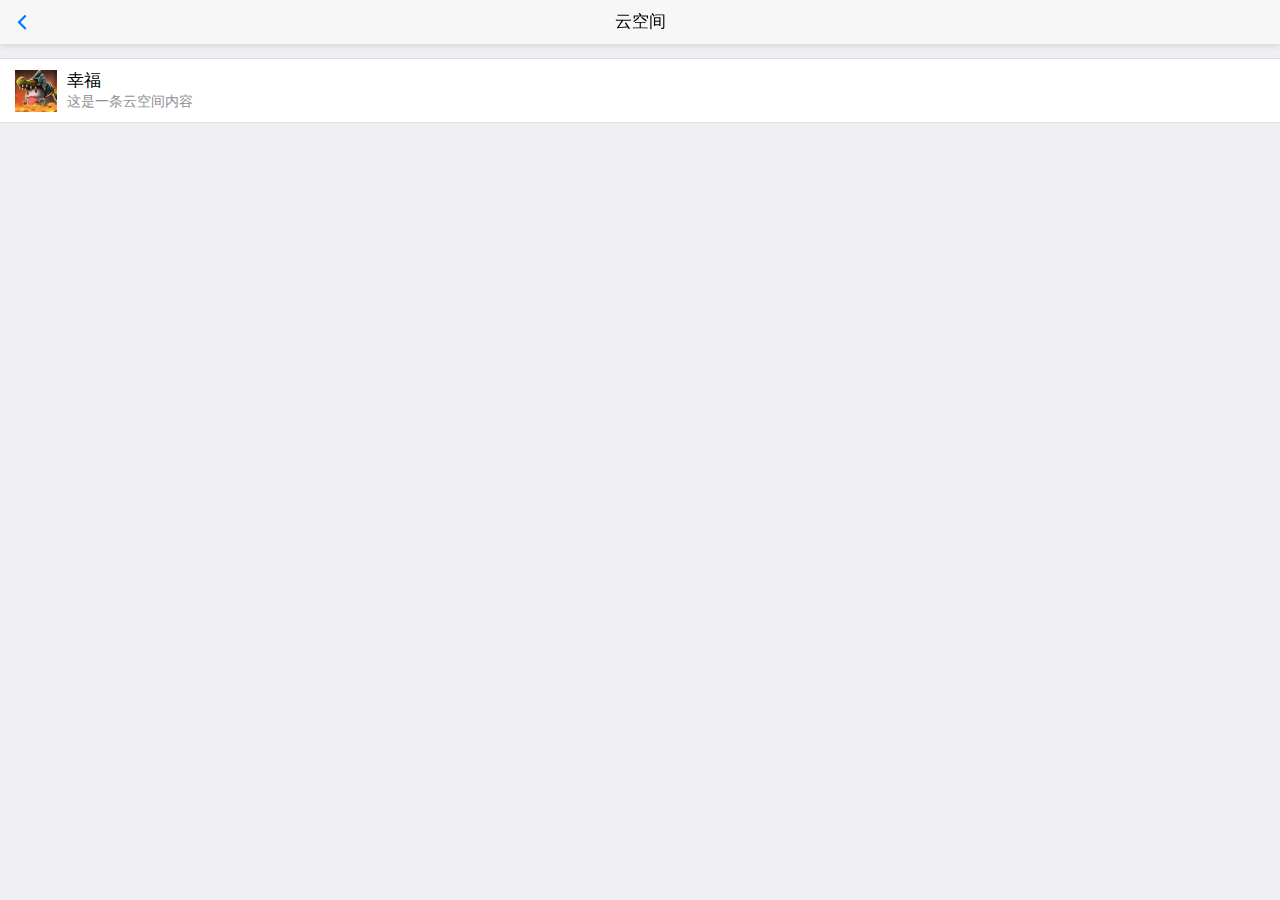
<file: 我的MUI/space.html>
<!doctype html>
<html>

	<head>
		<meta charset="UTF-8">
		<title></title>
		<meta name="viewport" content="width=device-width,initial-scale=1,minimum-scale=1,maximum-scale=1,user-scalable=no" />
		<link href="css/mui.min.css" rel="stylesheet" />
		<header class="mui-bar mui-bar-nav">
		    <a class="mui-action-back mui-icon mui-icon-left-nav mui-pull-left"></a>
		    <h1 class="mui-title">云空间</h1>
		</header>
	</head>

	<body>
		<div class="mui-content">
		    <ul class="mui-table-view">
		        <li class="mui-table-view-cell mui-media">
		            <a href="javascript:;">
		                <img class="mui-media-object mui-pull-left" src="img/myIcon.png">
		                <div class="mui-media-body">
		                    幸福
		                    <p class="mui-ellipsis">这是一条云空间内容</p>
		                </div>
		            </a>
		        </li>
		      
		       
		    </ul>
		</div>
		<script src="js/mui.min.js"></script>
		<script type="text/javascript">
			mui.init()
		</script>
	</body>

</html>
</file>
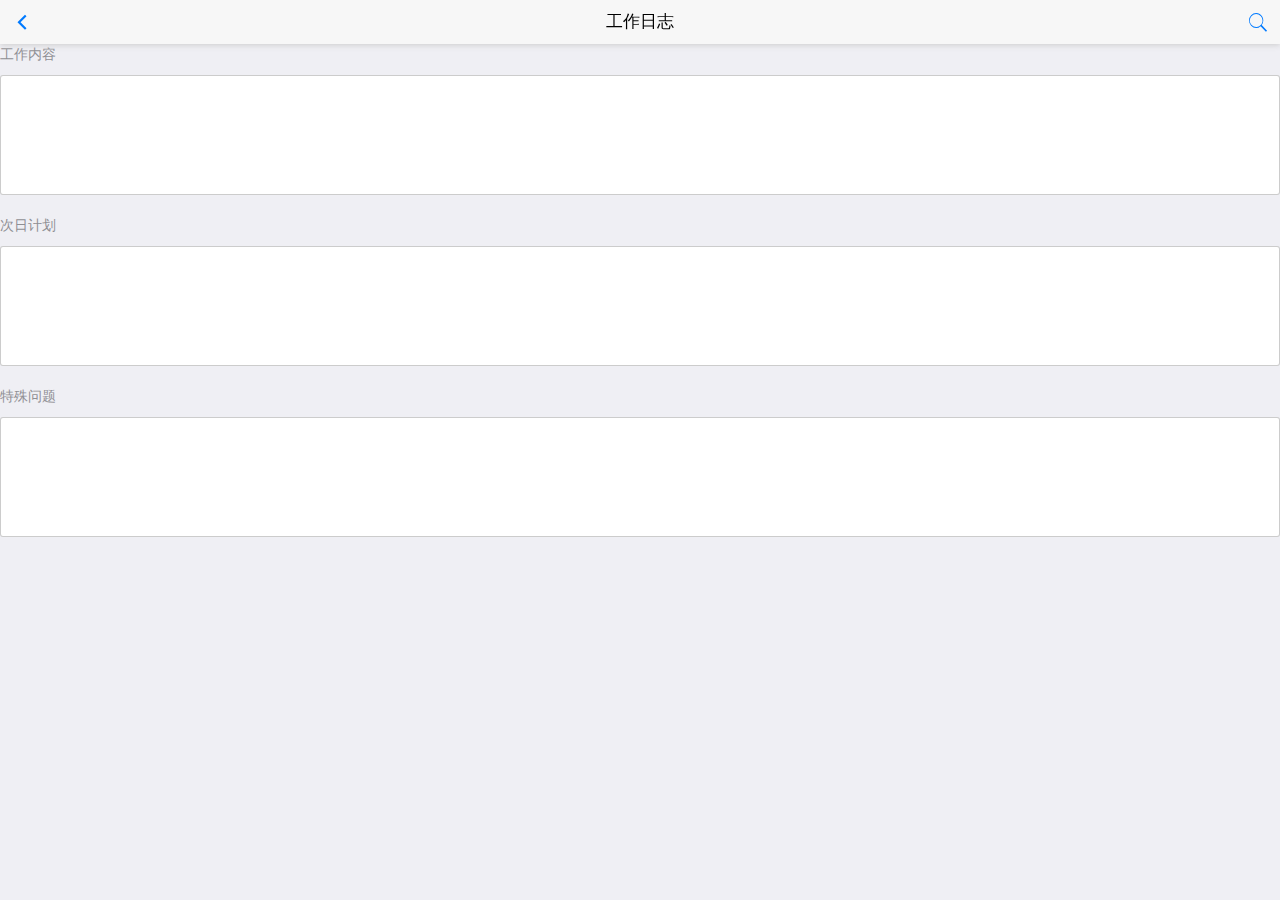
<file: 我的MUI/work.html>
<!doctype html>
<html>

	<head>
		<meta charset="UTF-8">
		<title></title>
		<meta name="viewport" content="width=device-width,initial-scale=1,minimum-scale=1,maximum-scale=1,user-scalable=no" />
		<link href="css/mui.min.css" rel="stylesheet" />
		<header class="mui-bar mui-bar-nav">
		    <a class="mui-action-back mui-icon mui-icon-left-nav mui-pull-left"></a>
		    <a href="#" class="mui-icon mui-icon-search mui-pull-right"></a>
		    <h1 class="mui-title">工作日志</h1>
		</header>
	</head>

	<body>
		<div class="mui-content">
		    <div class="content">
		    	<p>工作内容</p>
		    	<textarea style="height: 120px;"></textarea>
		    </div>
		     <div class="content">
		    	<p>次日计划</p>
		    	<textarea style="height: 120px;"></textarea>
		    </div>

         <div class="content">
		    	<p>特殊问题</p>
		    	<textarea style="height: 120px;"></textarea>
		    </div>

		</div>
		<script src="js/mui.min.js"></script>
		<script type="text/javascript">
			mui.init()
			mui('.mui-bar-nav').on('tap','.mui-pull-right',function(){
				mui.openWindow({
					url:'pullrefresh_main.html'
				})
			})
		</script>
	</body>

</html>
</file>
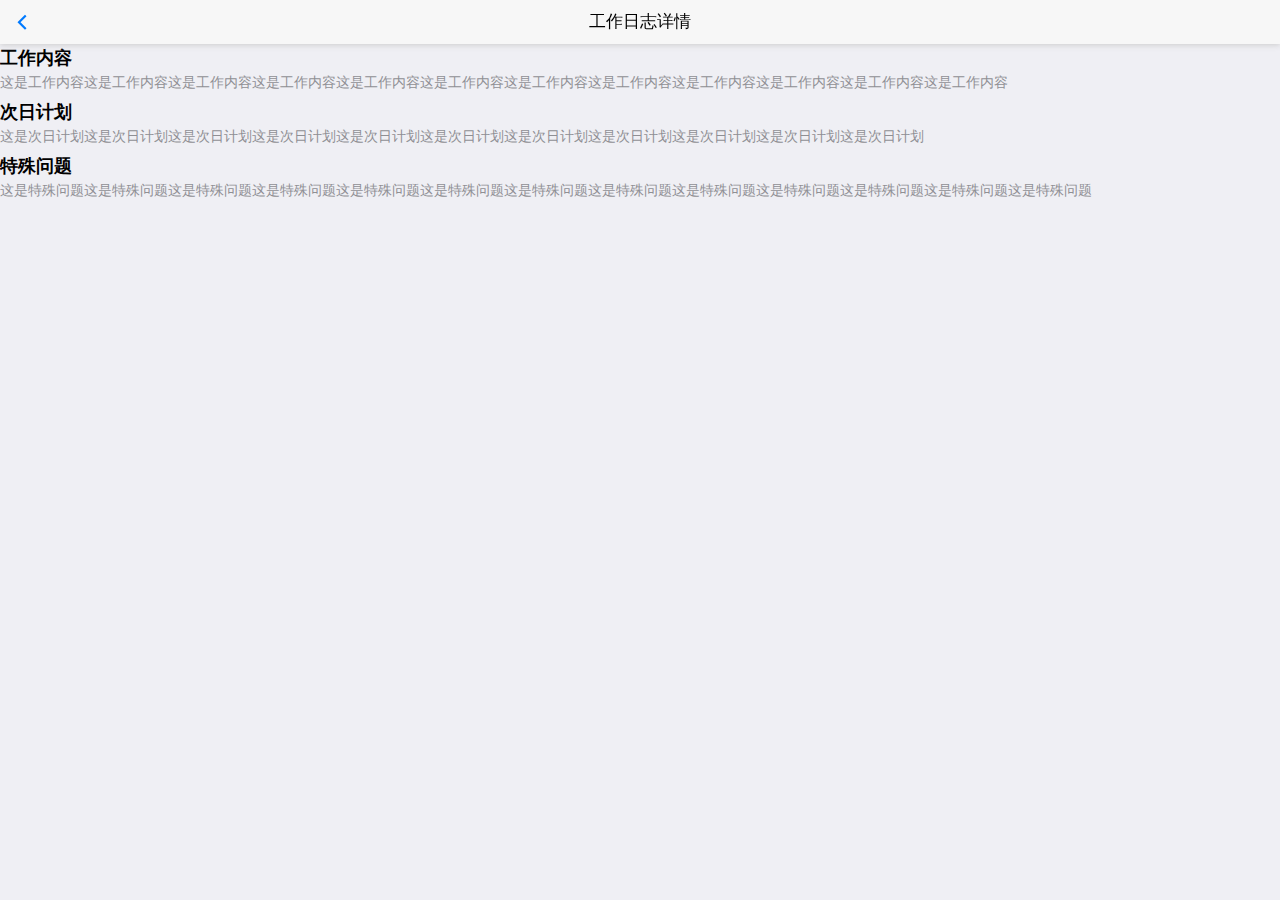
<file: 我的MUI/workdetail.html>
<!doctype html>
<html>

	<head>
		<meta charset="UTF-8">
		<title></title>
		<meta name="viewport" content="width=device-width,initial-scale=1,minimum-scale=1,maximum-scale=1,user-scalable=no" />
		<link href="css/mui.min.css" rel="stylesheet" />
		<header class="mui-bar mui-bar-nav">
		    <a class="mui-action-back mui-icon mui-icon-left-nav mui-pull-left"></a>
		    <h1 class="mui-title">工作日志详情</h1>
		</header>
	</head>

	<body>
		<div class="mui-content">
		    <h4>工作内容</h4>
		    <p>这是工作内容这是工作内容这是工作内容这是工作内容这是工作内容这是工作内容这是工作内容这是工作内容这是工作内容这是工作内容这是工作内容这是工作内容</p>
		    
		    <h4>次日计划</h4>
		    <p>这是次日计划这是次日计划这是次日计划这是次日计划这是次日计划这是次日计划这是次日计划这是次日计划这是次日计划这是次日计划这是次日计划</p>
		    
		    <h4>特殊问题</h4>
		    <p>这是特殊问题这是特殊问题这是特殊问题这是特殊问题这是特殊问题这是特殊问题这是特殊问题这是特殊问题这是特殊问题这是特殊问题这是特殊问题这是特殊问题这是特殊问题</p>
		    
		</div>
		<script src="js/mui.min.js"></script>
		<script type="text/javascript">
			mui.init()
		</script>
	</body>

</html>
</file>
<file: 我的MUI/css/my.css>
#card {
	
	height: 90px;
	background-color: green;
}
 #imag {
	height: 90px;
	width: 90px;
	float: left;

	
}

.test {
	padding-left: 100px;
	color: white;
	font-size: 16px;
}
</file>
<file: 我的MUI/css/feedback.css>
/*!
 * ======================================================
 * FeedBack Template For MUI (http://dev.dcloud.net.cn/mui)
 * =======================================================
 * @version:1.0.0
 * @author:cuihongbao@dcloud.io
 */

.feedback body {
	background-color: #EFEFF4;
}
.feedback input,
.feedback textarea {
	border: none !important;
}
.feedback textarea {
	height: 100px;
	margin-bottom: 0 !important;
	padding-bottom: 0 !important;
}
.feedback .row {
	width: 100%;
	background-color: #fff;
}
.feedback p {
	padding: 10px 15px 0;
}
/*.feedback button#submit { 
	width: 90%;
	height: 46px;
	left: 50%;
	-webkit-transform: translate(-50%);
}*/

input::-webkit-input-placeholder,textarea::-webkit-input-placeholder{
	font-size: 14px;
}

.feedback .hidden {
	display: none;
}
.feedback .image-list {
	width: 100%;
	height: 85px;
	background-size: cover;
	padding: 10px 10px;
	overflow: hidden;
}
.feedback .image-item {
	width: 65px;
	height: 65px;
	background-image: url(../images/iconfont-tianjia.png);
	background-size: 100% 100%;
	display: inline-block;
	position: relative;
	border-radius: 5px;
	margin-right: 10px;
	margin-bottom: 10px;
	border: solid 1px #e8e8e8;
}
.feedback .image-item .file {
	position: absolute;
	left: 0px;
	top: 0px;
	width: 100%;
	height: 100%;
	opacity: 0;
	cursor: pointer;
	z-index: 0;
}
.feedback .image-item.space {
	border: none;
}
.feedback .image-item .image-close {
	position: absolute;
	display: inline-block;
	right: -6px;
	top: -6px;
	width: 20px;
	height: 20px;
	text-align: center;
	line-height: 20px;
	border-radius: 12px;
	background-color: #FF5053;
	color: #f3f3f3;
	border: solid 1px #FF5053;
	font-size: 9px;
	font-weight: 200;
	z-index: 1;
}
.feedback .image-item.space .image-close {
	display: none;
}
.feedback .mui-inline{
	vertical-align: bottom;
	font-size: 14px;
	color: #8f8f94;
}
.mui-icon-star{
	color: #B5B5B5;
	font-size: 22px;
}
.mui-icon-star-filled{
	color: #FFB400;
	font-size: 22px;
} 
.mui-popover {
	height: 180px;
}
.stream{
	display: none;
}
.mui-plus-stream .stream{
	display: block;
}
</file>
